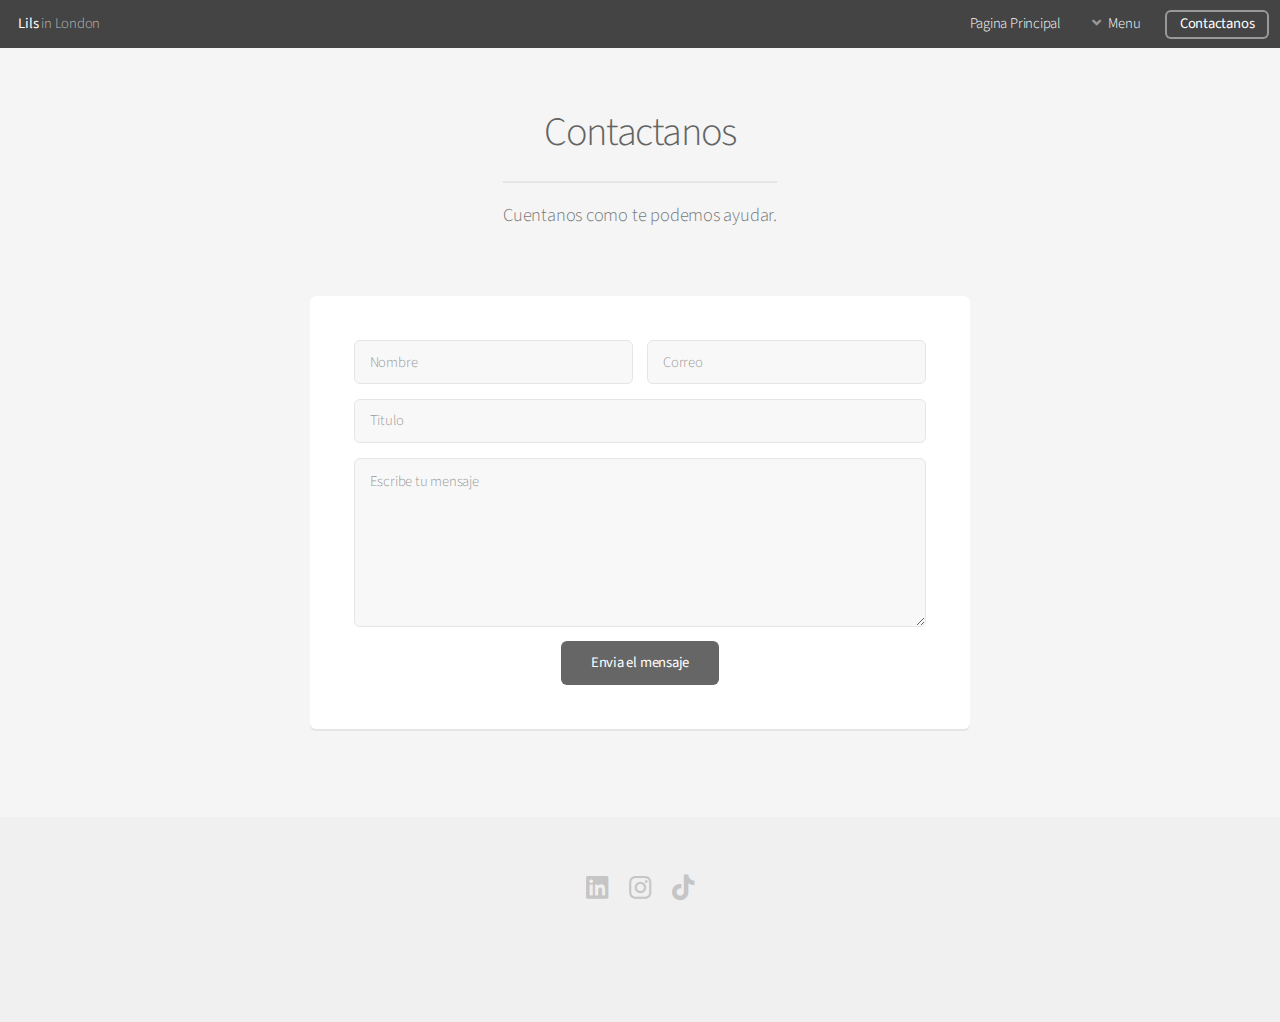
<file: contact.html>
<!DOCTYPE HTML>
<!--
	Tu puerta al extranjero
	html5up.net | @ajlkn
	Free for personal and commercial use under the CCA 3.0 license (html5up.net/license)
-->
<html>
	<head>
		<title>Contact - Tu puerta al extranjero</title>
		<meta charset="utf-8" />
		<meta name="viewport" content="width=device-width, initial-scale=1, user-scalable=no" />
		<link rel="stylesheet" href="assets/css/main.css" />
	</head>
	<body class="is-preload">
		<div id="page-wrapper">

			<!-- Header -->
				<header id="header">
					<h1><a href="index.html">Lils</a> in London</h1>
					<nav id="nav">
						<ul>
							<li><a href="index.html">Pagina Principal</a></li>
							<li>
								<a href="#" class="icon solid fa-angle-down">Menu</a>
								<ul>
											<li><a href="services_scholarships.html">Becas</a></li>
											<li><a href="services_translation.html">Traducciones</a></li>
											<li><a href="services_ielts_toefl.html">TOEFL/IELTS</a></li>
									<li>
<!-- 										<a href="#">Submenu</a>
										<ul>
											<li><a href="#">Asesoria en Becas</a></li>
											<li><a href="#">Traduccion de Documentos</a></li>
											<li><a href="#">Asesoria en TOEFL/IELTS</a></li>
											
										</ul> -->
									</li>
								</ul>
							</li>
							<li><a href="#" class="button">Contactanos</a></li>
						</ul>
					</nav>
				</header>

			<!-- Main -->
				<section id="main" class="container medium">
					<header>
						<h2>Contactanos</h2>
						<p>Cuentanos como te podemos ayudar.</p>
					</header>
					<div class="box">
						<form method="post" action="#">
							<div class="row gtr-50 gtr-uniform">
								<div class="col-6 col-12-mobilep">
									<input type="text" name="name" id="name" value="" placeholder="Nombre" />
								</div>
								<div class="col-6 col-12-mobilep">
									<input type="email" name="email" id="email" value="" placeholder="Correo" />
								</div>
								<div class="col-12">
									<input type="text" name="subject" id="subject" value="" placeholder="Titulo" />
								</div>
								<div class="col-12">
									<textarea name="message" id="message" placeholder="Escribe tu mensaje" rows="6"></textarea>
								</div>
								<div class="col-12">
									<ul class="actions special">
										<li><input type="submit" value="Envia el mensaje" /></li>
									</ul>
								</div>
							</div>
						</form>
					</div>
				</section>

			<!-- Footer -->
				<footer id="footer">
					<ul class="icons">
						<li><a href="https://www.linkedin.com/in/lilianesantosvidal" class="icon brands fa-linkedin"><span class="label">linkedin</span></a></li>
						<li><a href="https://www.instagram.com/lils.29/profilecard" class="icon brands fa-instagram"><span class="label">Instagram</span></a></li>
						<li><a href="https://www.tiktok.com/@lils.299" class="icon brands fa-tiktok"><span class="label">tiktok</span></a></li>
					</ul>
				</footer>

		</div>

		<!-- Scripts -->
			<script src="assets/js/jquery.min.js"></script>
			<script src="assets/js/jquery.dropotron.min.js"></script>
			<script src="assets/js/jquery.scrollex.min.js"></script>
			<script src="assets/js/browser.min.js"></script>
			<script src="assets/js/breakpoints.min.js"></script>
			<script src="assets/js/util.js"></script>
			<script src="assets/js/main.js"></script>

	</body>
</html>
</file>
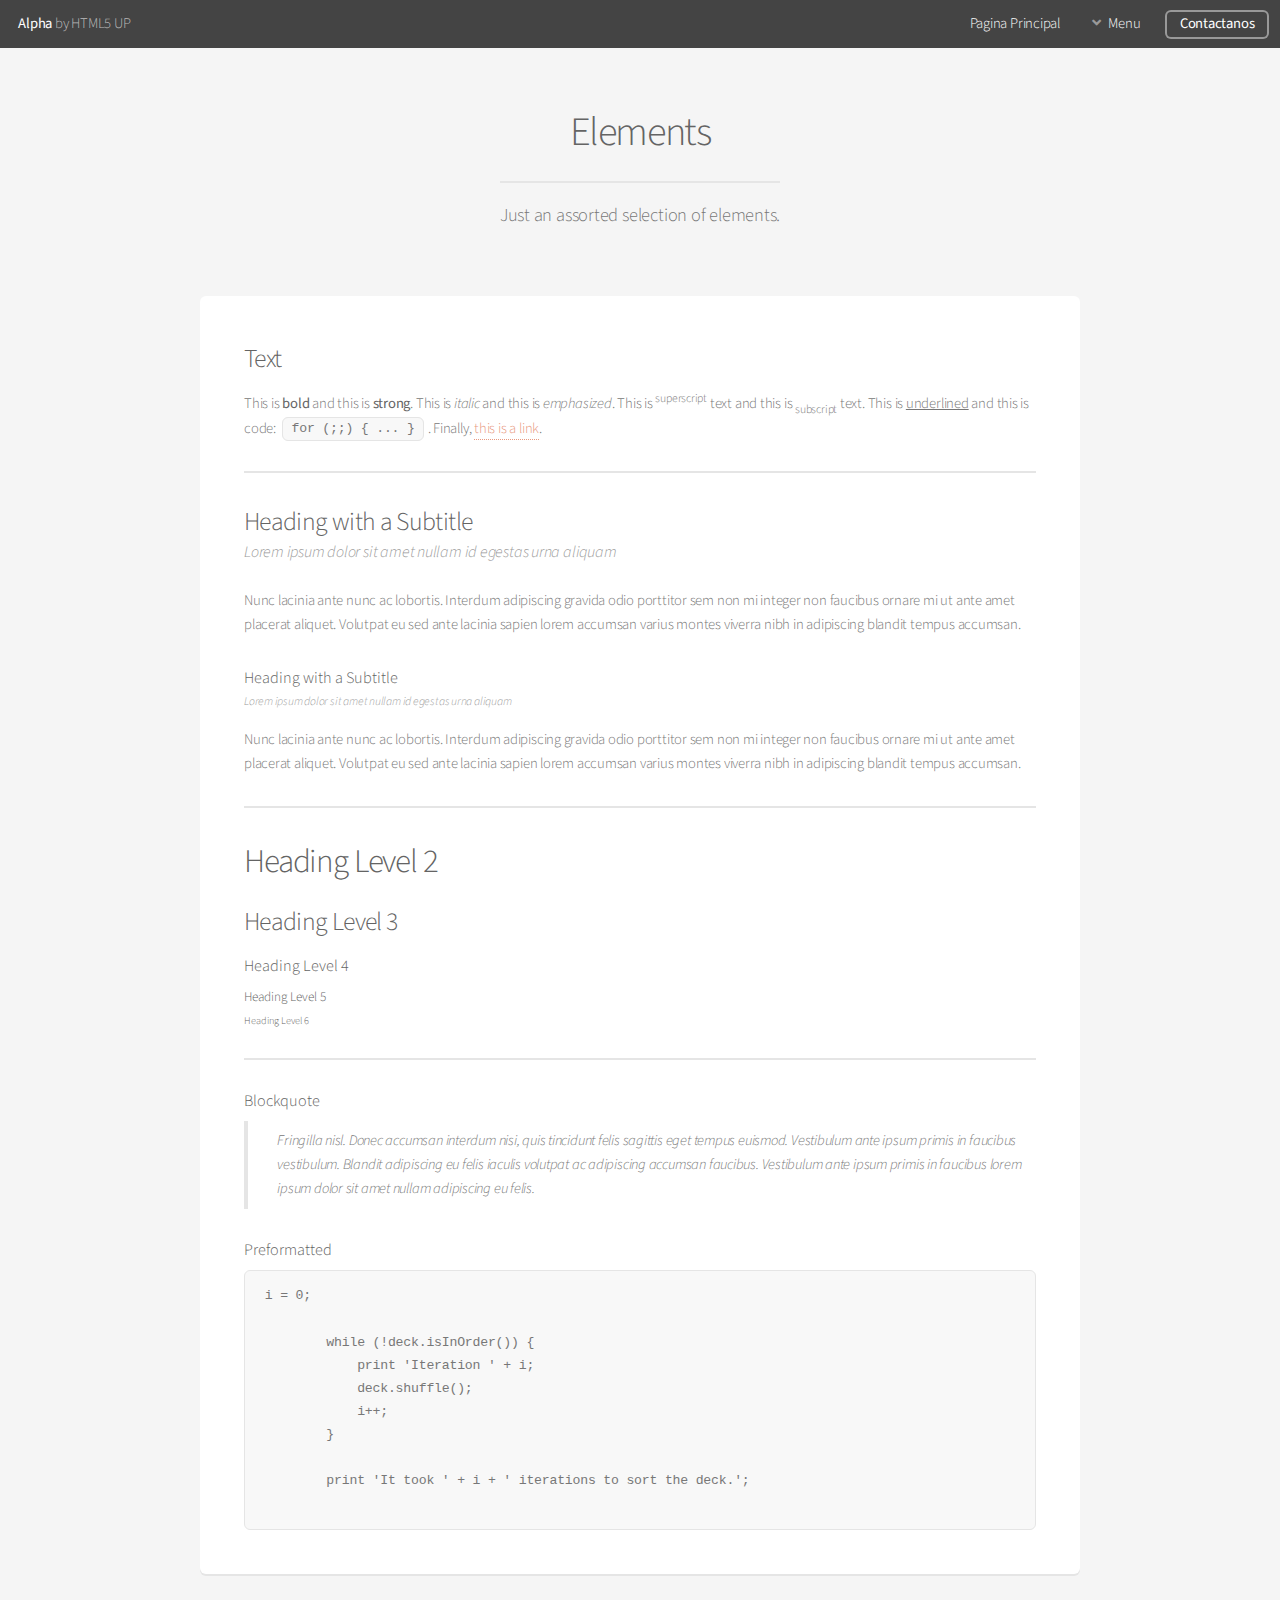
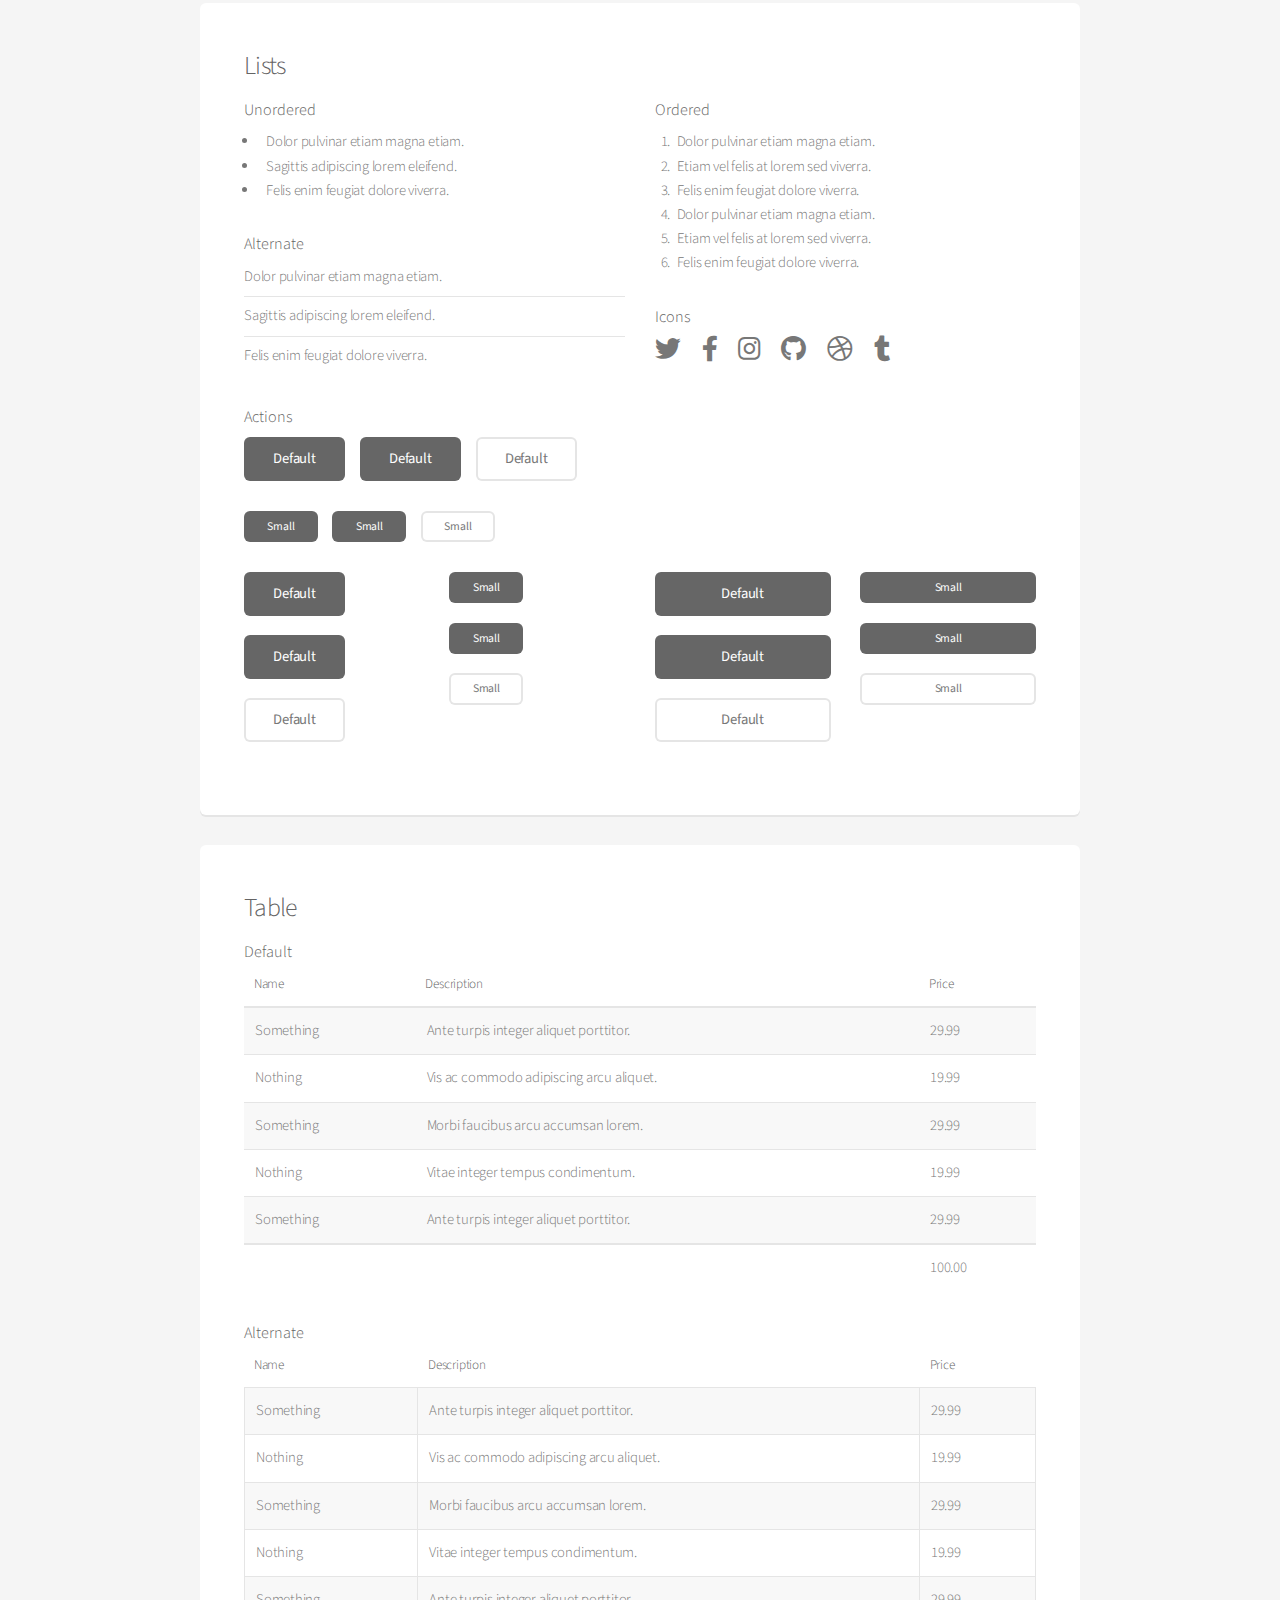
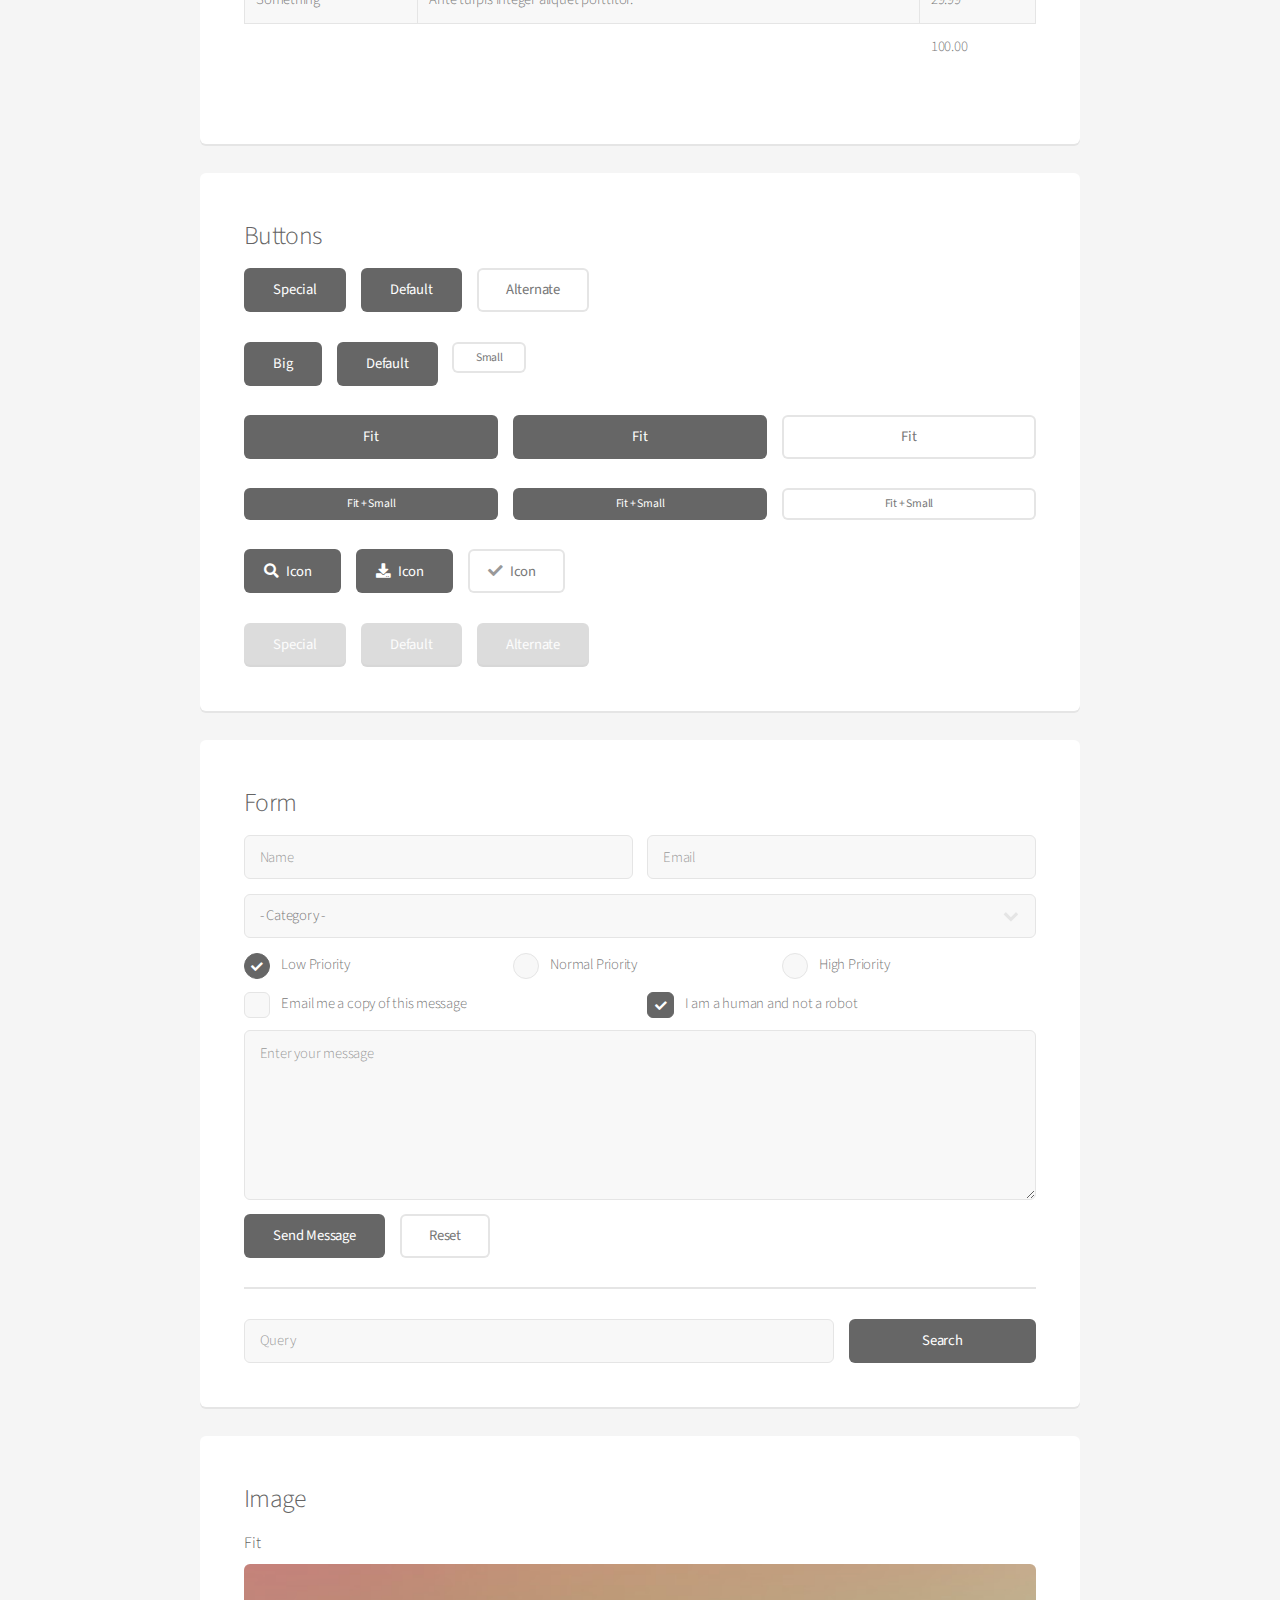
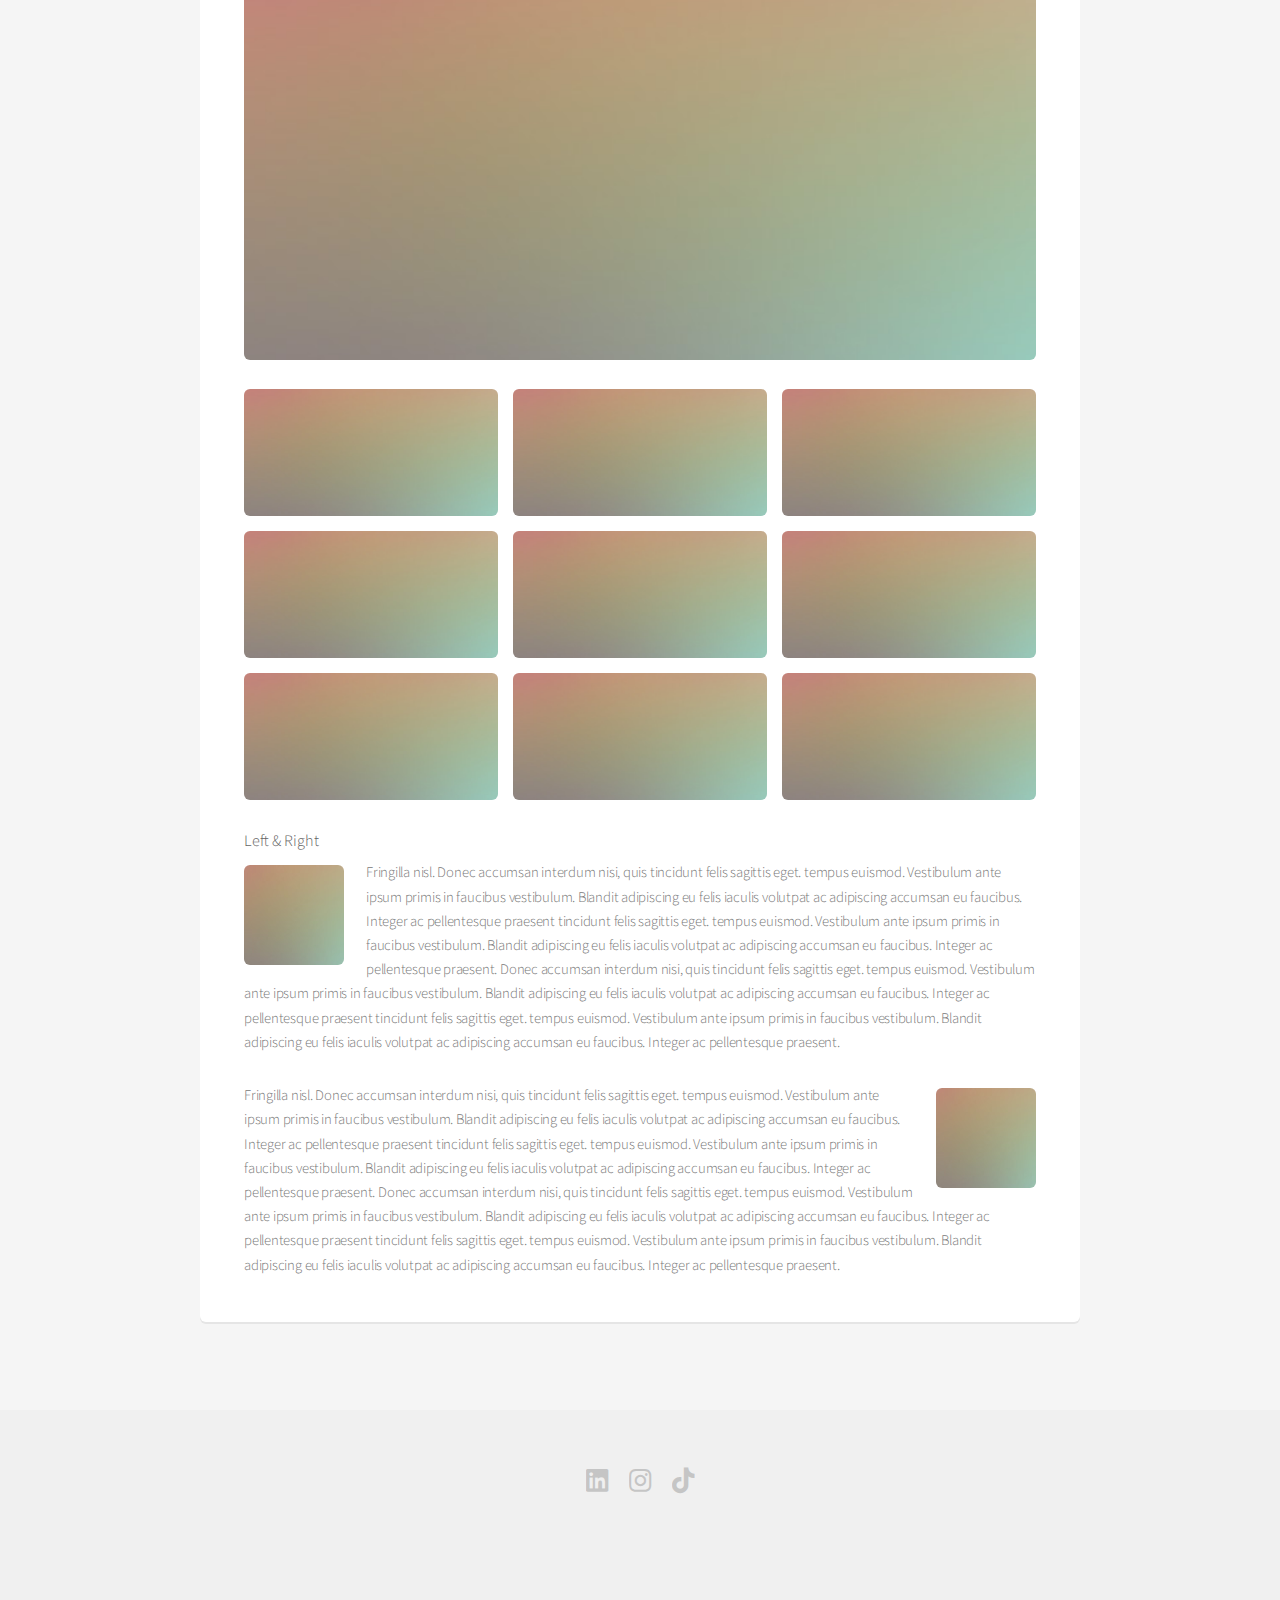
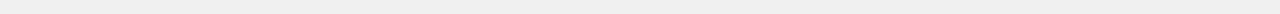
<file: elements.html>
<!DOCTYPE HTML>
<!--
	Tu puerta al extranjero
	html5up.net | @ajlkn
	Free for personal and commercial use under the CCA 3.0 license (html5up.net/license)
-->
<html>
	<head>
		<title>Elements - Tu puerta al extranjero</title>
		<meta charset="utf-8" />
		<meta name="viewport" content="width=device-width, initial-scale=1, user-scalable=no" />
		<link rel="stylesheet" href="assets/css/main.css" />
	</head>
	<body class="is-preload">
		<div id="page-wrapper">

			<!-- Header -->
				<header id="header">
					<h1><a href="index.html">Alpha</a> by HTML5 UP</h1>
					<nav id="nav">
						<ul>
							<li><a href="index.html">Pagina Principal</a></li>
							<li>
								<a href="#" class="icon solid fa-angle-down">Menu</a>
								<ul>
											<li><a href="services_scholarships.html">Becas</a></li>
											<li><a href="services_translation.html">Traducciones</a></li>
											<li><a href="services_ielts_toefl.html">TOEFL/IELTS</a></li>
									<li>
<!-- 										<a href="#">Submenu</a>
										<ul>
											<li><a href="#">Asesoria en Becas</a></li>
											<li><a href="#">Traduccion de Documentos</a></li>
											<li><a href="#">Asesoria en TOEFL/IELTS</a></li>
											
										</ul> -->
									</li>
								</ul>
							</li>
							<li><a href="#" class="button">Contactanos</a></li>
						</ul>
					</nav>
				</header>

			<!-- Main -->
				<section id="main" class="container">
					<header>
						<h2>Elements</h2>
						<p>Just an assorted selection of elements.</p>
					</header>
					<div class="row">
						<div class="col-12">

							<!-- Text -->
								<section class="box">
									<h3>Text</h3>
									<p>This is <b>bold</b> and this is <strong>strong</strong>. This is <i>italic</i> and this is <em>emphasized</em>.
									This is <sup>superscript</sup> text and this is <sub>subscript</sub> text.
									This is <u>underlined</u> and this is code: <code>for (;;) { ... }</code>. Finally, <a href="#">this is a link</a>.</p>

									<hr />

									<header>
										<h3>Heading with a Subtitle</h3>
										<p>Lorem ipsum dolor sit amet nullam id egestas urna aliquam</p>
									</header>
									<p>Nunc lacinia ante nunc ac lobortis. Interdum adipiscing gravida odio porttitor sem non mi integer non faucibus ornare mi ut ante amet placerat aliquet. Volutpat eu sed ante lacinia sapien lorem accumsan varius montes viverra nibh in adipiscing blandit tempus accumsan.</p>
									<header>
										<h4>Heading with a Subtitle</h4>
										<p>Lorem ipsum dolor sit amet nullam id egestas urna aliquam</p>
									</header>
									<p>Nunc lacinia ante nunc ac lobortis. Interdum adipiscing gravida odio porttitor sem non mi integer non faucibus ornare mi ut ante amet placerat aliquet. Volutpat eu sed ante lacinia sapien lorem accumsan varius montes viverra nibh in adipiscing blandit tempus accumsan.</p>

									<hr />

									<h2>Heading Level 2</h2>
									<h3>Heading Level 3</h3>
									<h4>Heading Level 4</h4>
									<h5>Heading Level 5</h5>
									<h6>Heading Level 6</h6>

									<hr />

									<h4>Blockquote</h4>
									<blockquote>Fringilla nisl. Donec accumsan interdum nisi, quis tincidunt felis sagittis eget tempus euismod. Vestibulum ante ipsum primis in faucibus vestibulum. Blandit adipiscing eu felis iaculis volutpat ac adipiscing accumsan faucibus. Vestibulum ante ipsum primis in faucibus lorem ipsum dolor sit amet nullam adipiscing eu felis.</blockquote>

									<h4>Preformatted</h4>
									<pre>i = 0;

	while (!deck.isInOrder()) {
	    print 'Iteration ' + i;
	    deck.shuffle();
	    i++;
	}

	print 'It took ' + i + ' iterations to sort the deck.';
	</pre>
								</section>

						</div>
					</div>
					<div class="row">
						<div class="col-12">

							<!-- Lists -->
								<section class="box">
									<h3>Lists</h3>
									<div class="row">
										<div class="col-6 col-12-mobilep">

											<h4>Unordered</h4>
											<ul>
												<li>Dolor pulvinar etiam magna etiam.</li>
												<li>Sagittis adipiscing lorem eleifend.</li>
												<li>Felis enim feugiat dolore viverra.</li>
											</ul>

											<h4>Alternate</h4>
											<ul class="alt">
												<li>Dolor pulvinar etiam magna etiam.</li>
												<li>Sagittis adipiscing lorem eleifend.</li>
												<li>Felis enim feugiat dolore viverra.</li>
											</ul>

										</div>
										<div class="col-6 col-12-mobilep">

											<h4>Ordered</h4>
											<ol>
												<li>Dolor pulvinar etiam magna etiam.</li>
												<li>Etiam vel felis at lorem sed viverra.</li>
												<li>Felis enim feugiat dolore viverra.</li>
												<li>Dolor pulvinar etiam magna etiam.</li>
												<li>Etiam vel felis at lorem sed viverra.</li>
												<li>Felis enim feugiat dolore viverra.</li>
											</ol>

											<h4>Icons</h4>
											<ul class="icons">
												<li><a href="#" class="icon brands fa-twitter"><span class="label">Twitter</span></a></li>
												<li><a href="#" class="icon brands fa-facebook-f"><span class="label">Facebook</span></a></li>
												<li><a href="#" class="icon brands fa-instagram"><span class="label">Instagram</span></a></li>
												<li><a href="#" class="icon brands fa-github"><span class="label">Github</span></a></li>
												<li><a href="#" class="icon brands fa-dribbble"><span class="label">Dribbble</span></a></li>
												<li><a href="#" class="icon brands fa-tumblr"><span class="label">Tumblr</span></a></li>
											</ul>

										</div>
									</div>

									<h4>Actions</h4>
									<ul class="actions">
										<li><a href="#" class="button special">Default</a></li>
										<li><a href="#" class="button">Default</a></li>
										<li><a href="#" class="button alt">Default</a></li>
									</ul>
									<ul class="actions small">
										<li><a href="#" class="button special small">Small</a></li>
										<li><a href="#" class="button small">Small</a></li>
										<li><a href="#" class="button alt small">Small</a></li>
									</ul>
									<div class="row">
										<div class="col-3 col-6-narrower col-12-mobilep">
											<ul class="actions stacked">
												<li><a href="#" class="button special">Default</a></li>
												<li><a href="#" class="button">Default</a></li>
												<li><a href="#" class="button alt">Default</a></li>
											</ul>
										</div>
										<div class="col-3 col-6-narrower col-12-mobilep">
											<ul class="actions stacked">
												<li><a href="#" class="button special small">Small</a></li>
												<li><a href="#" class="button small">Small</a></li>
												<li><a href="#" class="button alt small">Small</a></li>
											</ul>
										</div>
										<div class="col-3 col-6-narrower col-12-mobilep">
											<ul class="actions stacked">
												<li><a href="#" class="button special fit">Default</a></li>
												<li><a href="#" class="button fit">Default</a></li>
												<li><a href="#" class="button alt fit">Default</a></li>
											</ul>
										</div>
										<div class="col-3 col-6-narrower col-12-mobilep">
											<ul class="actions stacked">
												<li><a href="#" class="button special small fit">Small</a></li>
												<li><a href="#" class="button small fit">Small</a></li>
												<li><a href="#" class="button alt small fit">Small</a></li>
											</ul>
										</div>
									</div>
								</section>

						</div>
					</div>
					<div class="row">
						<div class="col-12">

							<!-- Table -->
								<section class="box">
									<h3>Table</h3>

									<h4>Default</h4>
									<div class="table-wrapper">
										<table>
											<thead>
												<tr>
													<th>Name</th>
													<th>Description</th>
													<th>Price</th>
												</tr>
											</thead>
											<tbody>
												<tr>
													<td>Something</td>
													<td>Ante turpis integer aliquet porttitor.</td>
													<td>29.99</td>
												</tr>
												<tr>
													<td>Nothing</td>
													<td>Vis ac commodo adipiscing arcu aliquet.</td>
													<td>19.99</td>
												</tr>
												<tr>
													<td>Something</td>
													<td> Morbi faucibus arcu accumsan lorem.</td>
													<td>29.99</td>
												</tr>
												<tr>
													<td>Nothing</td>
													<td>Vitae integer tempus condimentum.</td>
													<td>19.99</td>
												</tr>
												<tr>
													<td>Something</td>
													<td>Ante turpis integer aliquet porttitor.</td>
													<td>29.99</td>
												</tr>
											</tbody>
											<tfoot>
												<tr>
													<td colspan="2"></td>
													<td>100.00</td>
												</tr>
											</tfoot>
										</table>
									</div>

									<h4>Alternate</h4>
									<div class="table-wrapper">
										<table class="alt">
											<thead>
												<tr>
													<th>Name</th>
													<th>Description</th>
													<th>Price</th>
												</tr>
											</thead>
											<tbody>
												<tr>
													<td>Something</td>
													<td>Ante turpis integer aliquet porttitor.</td>
													<td>29.99</td>
												</tr>
												<tr>
													<td>Nothing</td>
													<td>Vis ac commodo adipiscing arcu aliquet.</td>
													<td>19.99</td>
												</tr>
												<tr>
													<td>Something</td>
													<td> Morbi faucibus arcu accumsan lorem.</td>
													<td>29.99</td>
												</tr>
												<tr>
													<td>Nothing</td>
													<td>Vitae integer tempus condimentum.</td>
													<td>19.99</td>
												</tr>
												<tr>
													<td>Something</td>
													<td>Ante turpis integer aliquet porttitor.</td>
													<td>29.99</td>
												</tr>
											</tbody>
											<tfoot>
												<tr>
													<td colspan="2"></td>
													<td>100.00</td>
												</tr>
											</tfoot>
										</table>
									</div>
								</section>

						</div>
					</div>
					<div class="row">
						<div class="col-12">

							<!-- Buttons -->
								<section class="box">
									<h3>Buttons</h3>
									<ul class="actions">
										<li><a href="#" class="button special">Special</a></li>
										<li><a href="#" class="button">Default</a></li>
										<li><a href="#" class="button alt">Alternate</a></li>
									</ul>
									<ul class="actions">
										<li><a href="#" class="button special big">Big</a></li>
										<li><a href="#" class="button">Default</a></li>
										<li><a href="#" class="button alt small">Small</a></li>
									</ul>
									<ul class="actions fit">
										<li><a href="#" class="button special fit">Fit</a></li>
										<li><a href="#" class="button fit">Fit</a></li>
										<li><a href="#" class="button alt fit">Fit</a></li>
									</ul>
									<ul class="actions fit small">
										<li><a href="#" class="button special fit small">Fit + Small</a></li>
										<li><a href="#" class="button fit small">Fit + Small</a></li>
										<li><a href="#" class="button alt fit small">Fit + Small</a></li>
									</ul>
									<ul class="actions">
										<li><a href="#" class="button special icon solid fa-search">Icon</a></li>
										<li><a href="#" class="button icon solid fa-download">Icon</a></li>
										<li><a href="#" class="button alt icon solid fa-check">Icon</a></li>
									</ul>
									<ul class="actions">
										<li><span class="button special disabled">Special</span></li>
										<li><span class="button disabled">Default</span></li>
										<li><span class="button alt disabled">Alternate</span></li>
									</ul>
								</section>

						</div>
					</div>
					<div class="row">
						<div class="col-12">

							<!-- Form -->
								<section class="box">
									<h3>Form</h3>
									<form method="post" action="#">
										<div class="row gtr-uniform gtr-50">
											<div class="col-6 col-12-mobilep">
												<input type="text" name="name" id="name" value="" placeholder="Name" />
											</div>
											<div class="col-6 col-12-mobilep">
												<input type="email" name="email" id="email" value="" placeholder="Email" />
											</div>
											<div class="col-12">
												<select name="category" id="category">
													<option value="">- Category -</option>
													<option value="1">Manufacturing</option>
													<option value="1">Shipping</option>
													<option value="1">Administration</option>
													<option value="1">Human Resources</option>
												</select>
											</div>
											<div class="col-4 col-12-narrower">
												<input type="radio" id="priority-low" name="priority" checked>
												<label for="priority-low">Low Priority</label>
											</div>
											<div class="col-4 col-12-narrower">
												<input type="radio" id="priority-normal" name="priority">
												<label for="priority-normal">Normal Priority</label>
											</div>
											<div class="col-4 col-12-narrower">
												<input type="radio" id="priority-high" name="priority">
												<label for="priority-high">High Priority</label>
											</div>
											<div class="col-6 col-12-narrower">
												<input type="checkbox" id="copy" name="copy">
												<label for="copy">Email me a copy of this message</label>
											</div>
											<div class="col-6 col-12-narrower">
												<input type="checkbox" id="human" name="human" checked>
												<label for="human">I am a human and not a robot</label>
											</div>
											<div class="col-12">
												<textarea name="message" id="message" placeholder="Enter your message" rows="6"></textarea>
											</div>
											<div class="col-12">
												<ul class="actions">
													<li><input type="submit" value="Send Message" /></li>
													<li><input type="reset" value="Reset" class="alt" /></li>
												</ul>
											</div>
										</div>
									</form>

									<hr />

									<form method="post" action="#">
										<div class="row gtr-uniform gtr-50">
											<div class="col-9 col-12-mobilep">
												<input type="text" name="query" id="query" value="" placeholder="Query" />
											</div>
											<div class="col-3 col-12-mobilep">
												<input type="submit" value="Search" class="fit" />
											</div>
										</div>
									</form>
								</section>

						</div>
					</div>
					<div class="row">
						<div class="col-12">

							<!-- Image -->
								<section class="box">
									<h3>Image</h3>
									<h4>Fit</h4>
									<span class="image fit"><img src="images/pic04.jpg" alt="" /></span>
									<div class="box alt">
										<div class="row gtr-50 gtr-uniform">
											<div class="col-4"><span class="image fit"><img src="images/pic04.jpg" alt="" /></span></div>
											<div class="col-4"><span class="image fit"><img src="images/pic04.jpg" alt="" /></span></div>
											<div class="col-4"><span class="image fit"><img src="images/pic04.jpg" alt="" /></span></div>
											<div class="col-4"><span class="image fit"><img src="images/pic04.jpg" alt="" /></span></div>
											<div class="col-4"><span class="image fit"><img src="images/pic04.jpg" alt="" /></span></div>
											<div class="col-4"><span class="image fit"><img src="images/pic04.jpg" alt="" /></span></div>
											<div class="col-4"><span class="image fit"><img src="images/pic04.jpg" alt="" /></span></div>
											<div class="col-4"><span class="image fit"><img src="images/pic04.jpg" alt="" /></span></div>
											<div class="col-4"><span class="image fit"><img src="images/pic04.jpg" alt="" /></span></div>
										</div>
									</div>

									<h4>Left &amp; Right</h4>
									<p><span class="image left"><img src="images/pic05.jpg" alt="" /></span>Fringilla nisl. Donec accumsan interdum nisi, quis tincidunt felis sagittis eget. tempus euismod. Vestibulum ante ipsum primis in faucibus vestibulum. Blandit adipiscing eu felis iaculis volutpat ac adipiscing accumsan eu faucibus. Integer ac pellentesque praesent tincidunt felis sagittis eget. tempus euismod. Vestibulum ante ipsum primis in faucibus vestibulum. Blandit adipiscing eu felis iaculis volutpat ac adipiscing accumsan eu faucibus. Integer ac pellentesque praesent. Donec accumsan interdum nisi, quis tincidunt felis sagittis eget. tempus euismod. Vestibulum ante ipsum primis in faucibus vestibulum. Blandit adipiscing eu felis iaculis volutpat ac adipiscing accumsan eu faucibus. Integer ac pellentesque praesent tincidunt felis sagittis eget. tempus euismod. Vestibulum ante ipsum primis in faucibus vestibulum. Blandit adipiscing eu felis iaculis volutpat ac adipiscing accumsan eu faucibus. Integer ac pellentesque praesent.</p>
									<p><span class="image right"><img src="images/pic05.jpg" alt="" /></span>Fringilla nisl. Donec accumsan interdum nisi, quis tincidunt felis sagittis eget. tempus euismod. Vestibulum ante ipsum primis in faucibus vestibulum. Blandit adipiscing eu felis iaculis volutpat ac adipiscing accumsan eu faucibus. Integer ac pellentesque praesent tincidunt felis sagittis eget. tempus euismod. Vestibulum ante ipsum primis in faucibus vestibulum. Blandit adipiscing eu felis iaculis volutpat ac adipiscing accumsan eu faucibus. Integer ac pellentesque praesent. Donec accumsan interdum nisi, quis tincidunt felis sagittis eget. tempus euismod. Vestibulum ante ipsum primis in faucibus vestibulum. Blandit adipiscing eu felis iaculis volutpat ac adipiscing accumsan eu faucibus. Integer ac pellentesque praesent tincidunt felis sagittis eget. tempus euismod. Vestibulum ante ipsum primis in faucibus vestibulum. Blandit adipiscing eu felis iaculis volutpat ac adipiscing accumsan eu faucibus. Integer ac pellentesque praesent.</p>
								</section>

						</div>
					</div>
				</section>

			<!-- Footer -->
				<footer id="footer">
					<ul class="icons">
						<li><a href="https://www.linkedin.com/in/lilianesantosvidal" class="icon brands fa-linkedin"><span class="label">linkedin</span></a></li>
						<li><a href="https://www.instagram.com/lils.29/profilecard" class="icon brands fa-instagram"><span class="label">Instagram</span></a></li>
						<li><a href="https://www.tiktok.com/@lils.299" class="icon brands fa-tiktok"><span class="label">tiktok</span></a></li>
					</ul>
				</footer>

		</div>

		<!-- Scripts -->
			<script src="assets/js/jquery.min.js"></script>
			<script src="assets/js/jquery.dropotron.min.js"></script>
			<script src="assets/js/jquery.scrollex.min.js"></script>
			<script src="assets/js/browser.min.js"></script>
			<script src="assets/js/breakpoints.min.js"></script>
			<script src="assets/js/util.js"></script>
			<script src="assets/js/main.js"></script>

	</body>
</html>
</file>
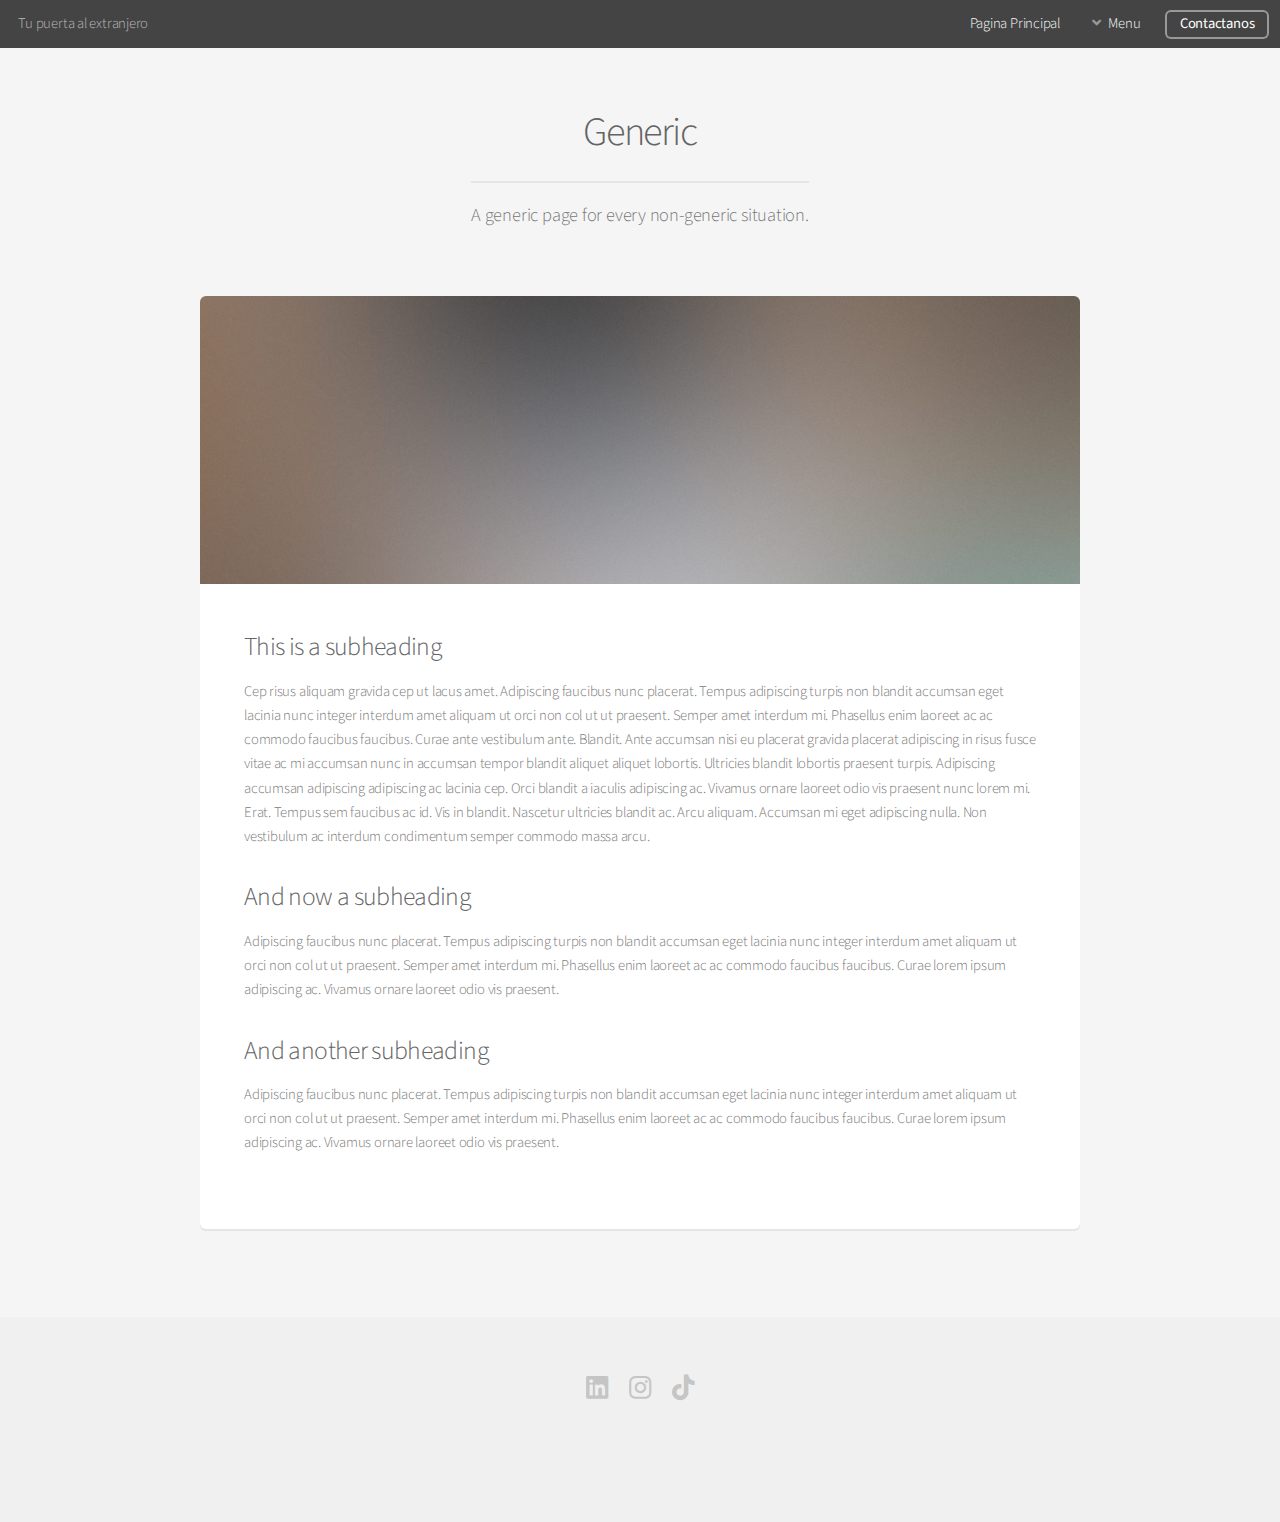
<file: generic.html>
<!DOCTYPE HTML>
<!--
	Tu puerta al extranjero
	html5up.net | @ajlkn
	Free for personal and commercial use under the CCA 3.0 license (html5up.net/license)
-->
<html>
	<head>
		<title>Tu puerta al extranjero</title>
		<meta charset="utf-8" />
		<meta name="viewport" content="width=device-width, initial-scale=1, user-scalable=no" />
		<link rel="stylesheet" href="assets/css/main.css" />
	</head>
	<body class="is-preload">
		<div id="page-wrapper">

			<!-- Header -->
				<header id="header">
					<h1><a href="index.html"></a>Tu puerta al extranjero</h1>
					<nav id="nav">
						<ul>
							<li><a href="index.html">Pagina Principal</a></li>
							<li>
								<a href="#" class="icon solid fa-angle-down">Menu</a>
								<ul>
											<li><a href="services_scholarships.html">Becas</a></li>
											<li><a href="services_translation.html">Traducciones</a></li>
											<li><a href="services_ielts_toefl.html">TOEFL/IELTS</a></li>
									<li>
<!--										<a href="#">Submenu</a>
										<ul>
											<li><a href="#">Asesoria en Becas</a></li>
											<li><a href="#">Traduccion de Documentos</a></li>
											<li><a href="#">Asesoria en TOEFL/IELTS</a></li>
											
										</ul> --> 
									</li>
								</ul>
							</li>
							<li><a href="#" class="button">Contactanos</a></li>
						</ul>
					</nav>
				</header>

			<!-- Main -->
				<section id="main" class="container">
					<header>
						<h2>Generic</h2>
						<p>A generic page for every non-generic situation.</p>
					</header>
					<div class="box">
						<span class="image featured"><img src="images/pic01.jpg" alt="" /></span>
						<h3>This is a subheading</h3>
						<p>Cep risus aliquam gravida cep ut lacus amet. Adipiscing faucibus nunc placerat. Tempus adipiscing turpis non blandit accumsan eget lacinia nunc integer interdum amet aliquam ut orci non col ut ut praesent. Semper amet interdum mi. Phasellus enim laoreet ac ac commodo faucibus faucibus. Curae ante vestibulum ante. Blandit. Ante accumsan nisi eu placerat gravida placerat adipiscing in risus fusce vitae ac mi accumsan nunc in accumsan tempor blandit aliquet aliquet lobortis. Ultricies blandit lobortis praesent turpis. Adipiscing accumsan adipiscing adipiscing ac lacinia cep. Orci blandit a iaculis adipiscing ac. Vivamus ornare laoreet odio vis praesent nunc lorem mi. Erat. Tempus sem faucibus ac id. Vis in blandit. Nascetur ultricies blandit ac. Arcu aliquam. Accumsan mi eget adipiscing nulla. Non vestibulum ac interdum condimentum semper commodo massa arcu.</p>
						<div class="row">
							<div class="row-6 row-12-mobilep">
								<h3>And now a subheading</h3>
								<p>Adipiscing faucibus nunc placerat. Tempus adipiscing turpis non blandit accumsan eget lacinia nunc integer interdum amet aliquam ut orci non col ut ut praesent. Semper amet interdum mi. Phasellus enim laoreet ac ac commodo faucibus faucibus. Curae lorem ipsum adipiscing ac. Vivamus ornare laoreet odio vis praesent.</p>
							</div>
							<div class="row-6 row-12-mobilep">
								<h3>And another subheading</h3>
								<p>Adipiscing faucibus nunc placerat. Tempus adipiscing turpis non blandit accumsan eget lacinia nunc integer interdum amet aliquam ut orci non col ut ut praesent. Semper amet interdum mi. Phasellus enim laoreet ac ac commodo faucibus faucibus. Curae lorem ipsum adipiscing ac. Vivamus ornare laoreet odio vis praesent.</p>
							</div>
						</div>
					</div>
				</section>

			<!-- Footer -->
				<footer id="footer">
					<ul class="icons">
						<li><a href="https://www.linkedin.com/in/lilianesantosvidal" class="icon brands fa-linkedin"><span class="label">linkedin</span></a></li>
						<li><a href="https://www.instagram.com/lils.29/profilecard" class="icon brands fa-instagram"><span class="label">Instagram</span></a></li>
						<li><a href="https://www.tiktok.com/@lils.299" class="icon brands fa-tiktok"><span class="label">tiktok</span></a></li>
					</ul>
				</footer>

		</div>

		<!-- Scripts -->
			<script src="assets/js/jquery.min.js"></script>
			<script src="assets/js/jquery.dropotron.min.js"></script>
			<script src="assets/js/jquery.scrollex.min.js"></script>
			<script src="assets/js/browser.min.js"></script>
			<script src="assets/js/breakpoints.min.js"></script>
			<script src="assets/js/util.js"></script>
			<script src="assets/js/main.js"></script>

	</body>
</html>
</file>
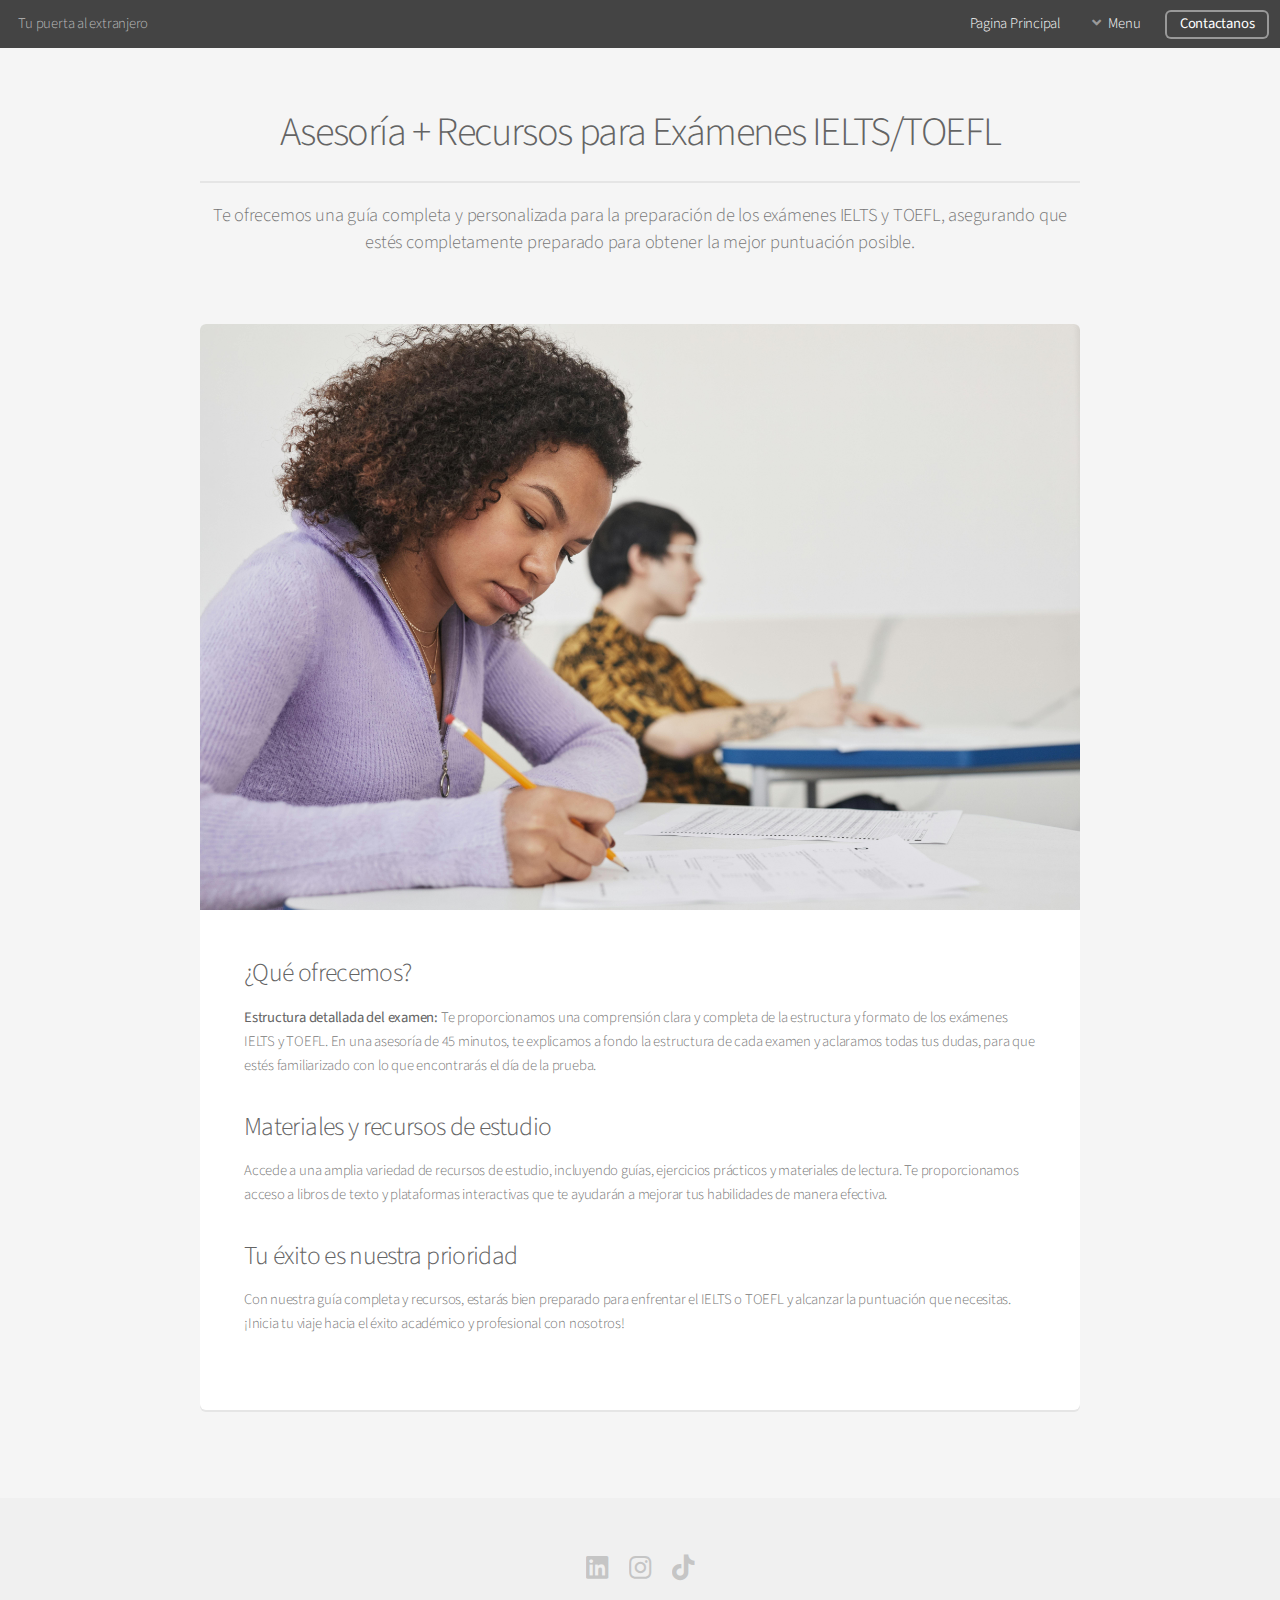
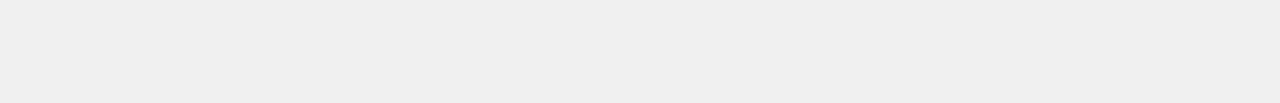
<file: services_ielts_toefl.html>
<!DOCTYPE HTML>
<!--
	Tu puerta al extranjero
	html5up.net | @ajlkn
	Free for personal and commercial use under the CCA 3.0 license (html5up.net/license)
-->
<html>
	<head>
		<title>Tu puerta al extranjero</title>
		<meta charset="utf-8" />
		<meta name="viewport" content="width=device-width, initial-scale=1, user-scalable=no" />
		<link rel="stylesheet" href="assets/css/main.css" />
	</head>
	<body class="is-preload">
		<div id="page-wrapper">

			<!-- Header -->
				<header id="header">
					<h1><a href="index.html"></a>Tu puerta al extranjero</h1>
					<nav id="nav">
						<ul>
							<li><a href="index.html">Pagina Principal</a></li>
							<li>
								<a href="#" class="icon solid fa-angle-down">Menu</a>
								<ul>
											<li><a href="services_scholarships.html">Becas</a></li>
											<li><a href="services_translation.html">Traducciones</a></li>
											<li><a href="services_ielts_toefl.html">TOEFL/IELTS</a></li>
									<li>
										<a href="#">Submenu</a>
										<ul>
											<li><a href="services\scholarships.html">Becas</a></li>
											<li><a href="services\translation.html">Traducciones</a></li>
											<li><a href="services\ielts_toefl.html">TOEFL/IELTS</a></li>
											
										</ul>
									</li>
								</ul>
							</li>
							<li><a href="#" class="button">Contactanos</a></li>
						</ul>
					</nav>
				</header>

			<!-- Main -->
			<section id="main" class="container">
				<header>
					<h2>Asesoría + Recursos para Exámenes IELTS/TOEFL</h2>
					<p>Te ofrecemos una guía completa y personalizada para la preparación de los exámenes IELTS y TOEFL, asegurando que estés completamente preparado para obtener la mejor puntuación posible.</p>
				</header>
				<div class="box">
					<span class="image featured"><img src="images\index_servicio_ielts.jpg" alt="" /></span>
					<h3>¿Qué ofrecemos?</h3>
					<p><strong>Estructura detallada del examen:</strong> Te proporcionamos una comprensión clara y completa de la estructura y formato de los exámenes IELTS y TOEFL. En una asesoría de 45 minutos, te explicamos a fondo la estructura de cada examen y aclaramos todas tus dudas, para que estés familiarizado con lo que encontrarás el día de la prueba.</p>
					<div class="row">
						<div class="row-6 row-12-mobilep">
							<h3>Materiales y recursos de estudio</h3>
							<p>Accede a una amplia variedad de recursos de estudio, incluyendo guías, ejercicios prácticos y materiales de lectura. Te proporcionamos acceso a libros de texto y plataformas interactivas que te ayudarán a mejorar tus habilidades de manera efectiva.</p>
						</div>
						<div class="row-6 row-12-mobilep">
							<h3>Tu éxito es nuestra prioridad</h3>
							<p>Con nuestra guía completa y recursos, estarás bien preparado para enfrentar el IELTS o TOEFL y alcanzar la puntuación que necesitas. ¡Inicia tu viaje hacia el éxito académico y profesional con nosotros!</p>
						</div>
					</div>
				</div>
			</section>
			

			<!-- Footer -->
				<footer id="footer">
					<ul class="icons">
						<li><a href="https://www.linkedin.com/in/lilianesantosvidal" class="icon brands fa-linkedin"><span class="label">linkedin</span></a></li>
						<li><a href="https://www.instagram.com/lils.29/profilecard" class="icon brands fa-instagram"><span class="label">Instagram</span></a></li>
						<li><a href="https://www.tiktok.com/@lils.299" class="icon brands fa-tiktok"><span class="label">tiktok</span></a></li>
					</ul>
				</footer>

		</div>

		<!-- Scripts -->
			<script src="assets/js/jquery.min.js"></script>
			<script src="assets/js/jquery.dropotron.min.js"></script>
			<script src="assets/js/jquery.scrollex.min.js"></script>
			<script src="assets/js/browser.min.js"></script>
			<script src="assets/js/breakpoints.min.js"></script>
			<script src="assets/js/util.js"></script>
			<script src="assets/js/main.js"></script>

	</body>
</html>
</file>
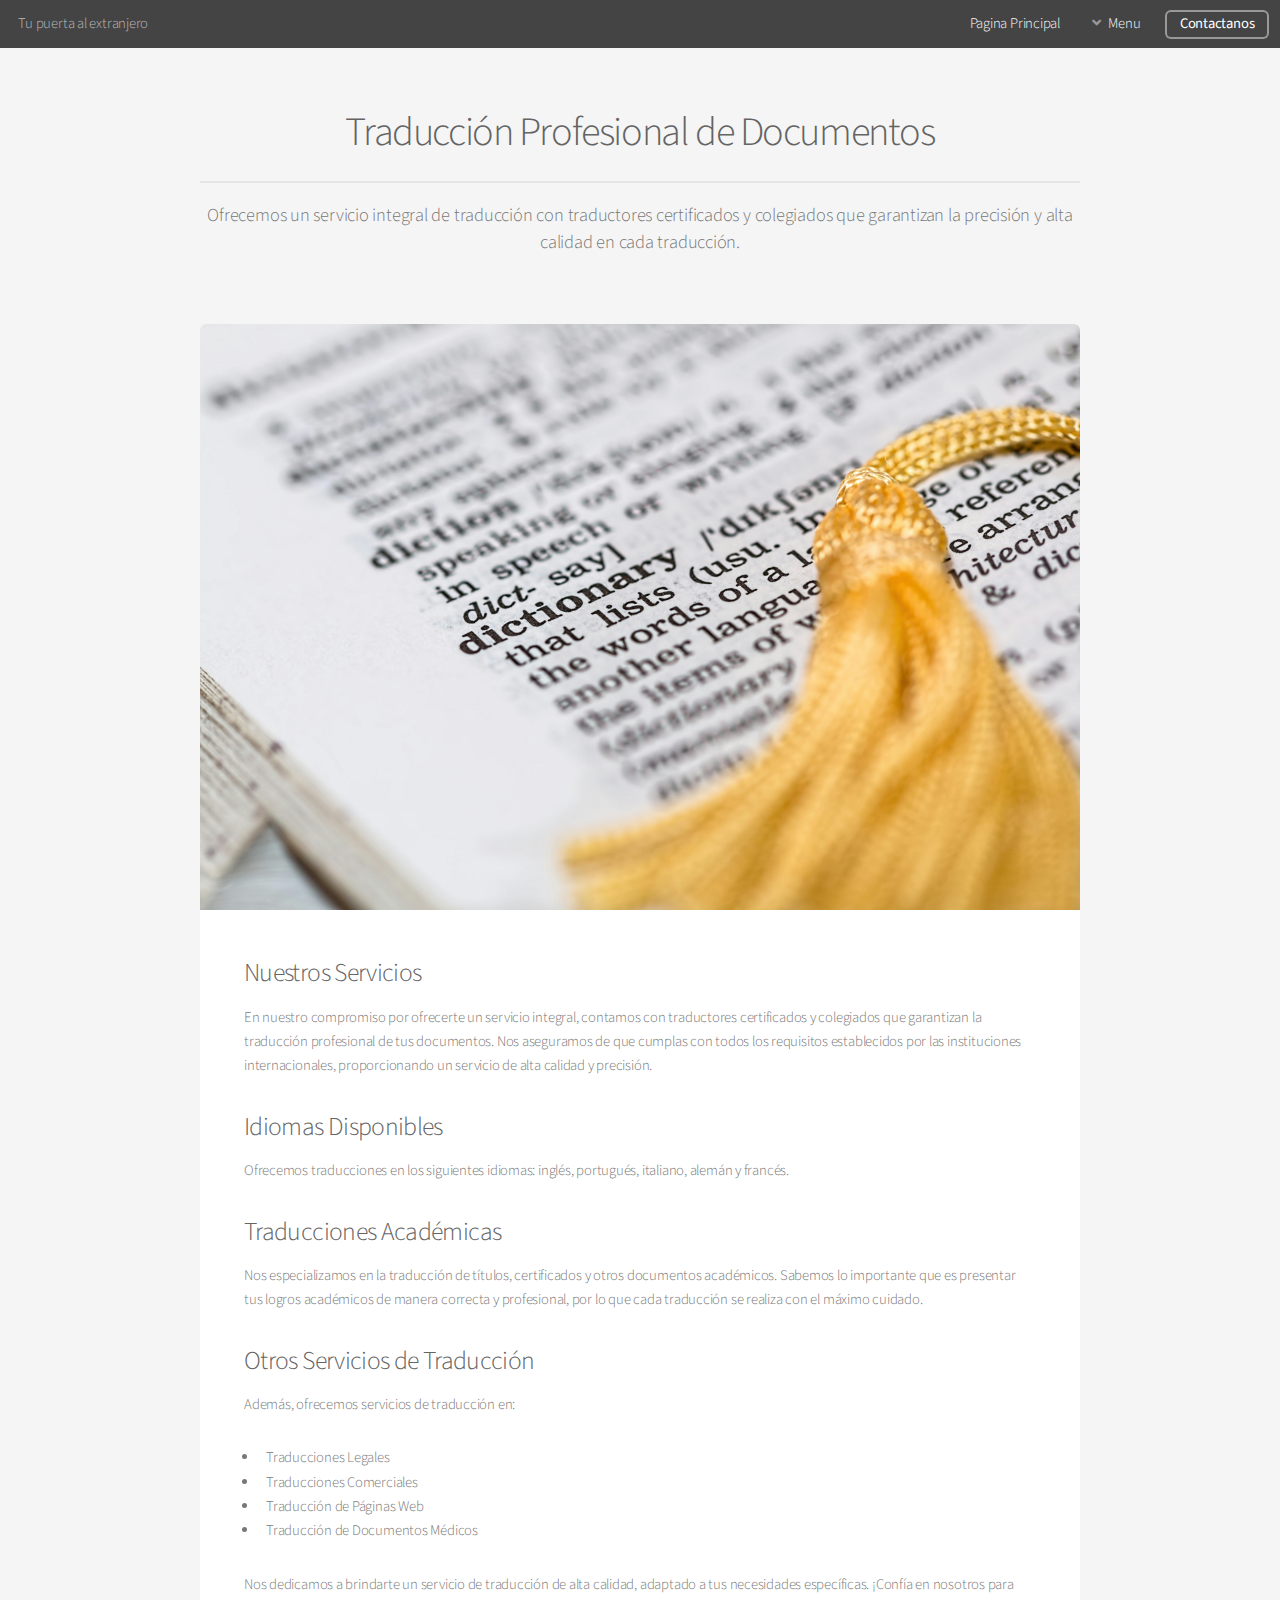
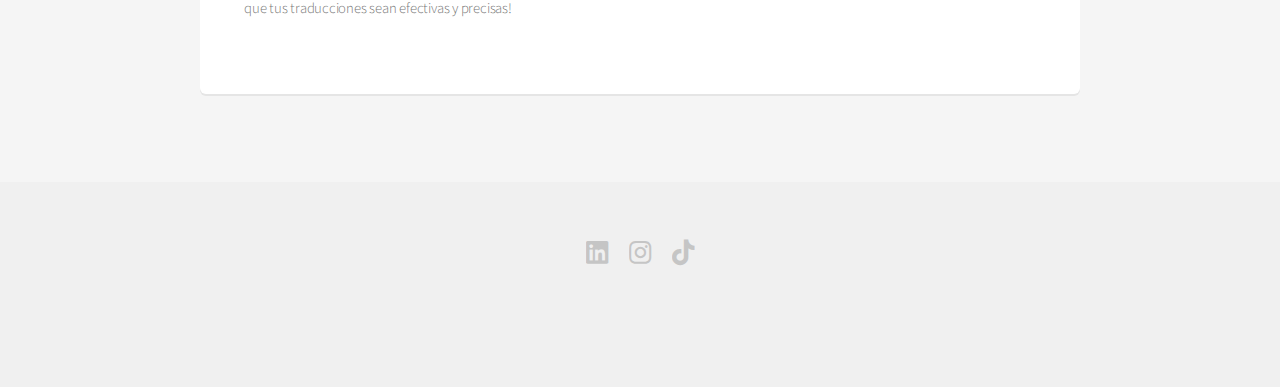
<file: services_translation.html>
<!DOCTYPE HTML>
<!--
	Tu puerta al extranjero
	html5up.net | @ajlkn
	Free for personal and commercial use under the CCA 3.0 license (html5up.net/license)
-->
<html>
	<head>
		<title>Tu puerta al extranjero</title>
		<meta charset="utf-8" />
		<meta name="viewport" content="width=device-width, initial-scale=1, user-scalable=no" />
		<link rel="stylesheet" href="assets/css/main.css" />
	</head>
	<body class="is-preload">
		<div id="page-wrapper">

			<!-- Header -->
				<header id="header">
					<h1><a href="index.html"></a>Tu puerta al extranjero</h1>
					<nav id="nav">
						<ul>
							<li><a href="index.html">Pagina Principal</a></li>
							<li>
								<a href="#" class="icon solid fa-angle-down">Menu</a>
								<ul>
											<li><a href="services_scholarships.html">Becas</a></li>
											<li><a href="services_translation.html">Traducciones</a></li>
											<li><a href="services_ielts_toefl.html">TOEFL/IELTS</a></li>
									<li>
<!-- 										<a href="#">Submenu</a>
										<ul>
											<li><a href="#">Asesoria en Becas</a></li>
											<li><a href="#">Traduccion de Documentos</a></li>
											<li><a href="#">Asesoria en TOEFL/IELTS</a></li>
											
										</ul> -->
									</li>
								</ul>
							</li>
							<li><a href="#" class="button">Contactanos</a></li>
						</ul>
					</nav>
				</header>

			<!-- Main -->
			<section id="main" class="container">
				<header>
					<h2>Traducción Profesional de Documentos</h2>
					<p>Ofrecemos un servicio integral de traducción con traductores certificados y colegiados que garantizan la precisión y alta calidad en cada traducción.</p>
				</header>
				<div class="box">
					<span class="image featured"><img src="images\index_servicio_traducciones.jpg" alt="" /></span>
					<h3>Nuestros Servicios</h3>
					<p>En nuestro compromiso por ofrecerte un servicio integral, contamos con traductores certificados y colegiados que garantizan la traducción profesional de tus documentos. Nos aseguramos de que cumplas con todos los requisitos establecidos por las instituciones internacionales, proporcionando un servicio de alta calidad y precisión.</p>
					<div class="row">
						<div class="row-6 row-12-mobilep">
							<h3>Idiomas Disponibles</h3>
							<p>Ofrecemos traducciones en los siguientes idiomas: inglés, portugués, italiano, alemán y francés.</p>
							<h3>Traducciones Académicas</h3>
							<p>Nos especializamos en la traducción de títulos, certificados y otros documentos académicos. Sabemos lo importante que es presentar tus logros académicos de manera correcta y profesional, por lo que cada traducción se realiza con el máximo cuidado.</p>
						</div>
						<div class="row-6 row-12-mobilep">
							<h3>Otros Servicios de Traducción</h3>
							<p>Además, ofrecemos servicios de traducción en:</p>
							<ul>
								<li>Traducciones Legales</li>
								<li>Traducciones Comerciales</li>
								<li>Traducción de Páginas Web</li>
								<li>Traducción de Documentos Médicos</li>
							</ul>
							<p>Nos dedicamos a brindarte un servicio de traducción de alta calidad, adaptado a tus necesidades específicas. ¡Confía en nosotros para que tus traducciones sean efectivas y precisas!</p>
						</div>
					</div>
				</div>
			</section>
			

			<!-- Footer -->
				<footer id="footer">
					<ul class="icons">
						<li><a href="https://www.linkedin.com/in/lilianesantosvidal" class="icon brands fa-linkedin"><span class="label">linkedin</span></a></li>
						<li><a href="https://www.instagram.com/lils.29/profilecard" class="icon brands fa-instagram"><span class="label">Instagram</span></a></li>
						<li><a href="https://www.tiktok.com/@lils.299" class="icon brands fa-tiktok"><span class="label">tiktok</span></a></li>
					</ul>
				</footer>

		</div>

		<!-- Scripts -->
			<script src="assets/js/jquery.min.js"></script>
			<script src="assets/js/jquery.dropotron.min.js"></script>
			<script src="assets/js/jquery.scrollex.min.js"></script>
			<script src="assets/js/browser.min.js"></script>
			<script src="assets/js/breakpoints.min.js"></script>
			<script src="assets/js/util.js"></script>
			<script src="assets/js/main.js"></script>

	</body>
</html>
</file>
<file: assets/css/main.css>
@import url("fontawesome-all.min.css");
@import url("https://fonts.googleapis.com/css?family=Source+Sans+Pro:300,400,300italic,400italic");

/*
	Alpha by HTML5 UP
	html5up.net | @ajlkn
	Free for personal and commercial use under the CCA 3.0 license (html5up.net/license)
*/

/* Reset */

/* Based on meyerweb.com/eric/tools/css/reset (v2.0 | 20110126 | License: public domain) */

	html, body, div, span, applet, object,
	iframe, h1, h2, h3, h4, h5, h6, p, blockquote,
	pre, a, abbr, acronym, address, big, cite,
	code, del, dfn, em, img, ins, kbd, q, s, samp,
	small, strike, strong, sub, sup, tt, var, b,
	u, i, center, dl, dt, dd, ol, ul, li, fieldset,
	form, label, legend, table, caption, tbody,
	tfoot, thead, tr, th, td, article, aside,
	canvas, details, embed, figure, figcaption,
	footer, header, hgroup, menu, nav, output, ruby,
	section, summary, time, mark, audio, video {
		margin: 0;
		padding: 0;
		border: 0;
		font-size: 100%;
		font: inherit;
		vertical-align: baseline;
	}

	article, aside, details, figcaption, figure,
	footer, header, hgroup, menu, nav, section {
		display: block;
	}

	body {
		line-height: 1;
	}

	ol, ul {
		list-style: none;
	}

	blockquote, q {
		quotes: none;
	}

		blockquote:before, blockquote:after, q:before, q:after {
			content: '';
			content: none;
		}

	table {
		border-collapse: collapse;
		border-spacing: 0;
	}

	body {
		-webkit-text-size-adjust: none;
	}

	mark {
		background-color: transparent;
		color: inherit;
	}

	input::-moz-focus-inner {
		border: 0;
		padding: 0;
	}

	input, select, textarea {
		-moz-appearance: none;
		-webkit-appearance: none;
		-ms-appearance: none;
		appearance: none;
	}

/* Basic */

	@-ms-viewport {
		width: device-width;
	}

	body {
		-ms-overflow-style: scrollbar;
	}

	@media screen and (max-width: 480px) {

		html, body {
			min-width: 320px;
		}

	}

	html {
		box-sizing: border-box;
	}

	*, *:before, *:after {
		box-sizing: inherit;
	}

	body {
		background: #f5f5f5;
	}

	body, input, select, textarea {
		color: #777;
		font-family: "Source Sans Pro", sans-serif;
		font-size: 16pt;
		font-weight: 300;
		line-height: 1.65em;
		letter-spacing: -0.015em;
	}

	a {
		-moz-transition: color 0.2s ease-in-out, border-bottom-color 0.2s ease-in-out;
		-webkit-transition: color 0.2s ease-in-out, border-bottom-color 0.2s ease-in-out;
		-ms-transition: color 0.2s ease-in-out, border-bottom-color 0.2s ease-in-out;
		transition: color 0.2s ease-in-out, border-bottom-color 0.2s ease-in-out;
		border-bottom: dotted 1px;
		color: #e89980;
		text-decoration: none;
	}

		a:hover {
			border-bottom-color: transparent;
		}

	strong, b {
		color: #646464;
		font-weight: 400;
	}

	em, i {
		font-style: italic;
	}

	p {
		margin: 0 0 2em 0;
	}

	h1, h2, h3, h4, h5, h6 {
		color: #646464;
		font-weight: 300;
		line-height: 1em;
		margin: 0 0 0.5em 0;
	}

		h1 a, h2 a, h3 a, h4 a, h5 a, h6 a {
			color: inherit;
			text-decoration: none;
		}

	h2 {
		font-size: 2.25em;
		line-height: 1.5em;
		letter-spacing: -0.035em;
	}

	h3 {
		font-size: 1.75em;
		line-height: 1.5em;
		letter-spacing: -0.025em;
	}

	h4 {
		font-size: 1.1em;
		line-height: 1.5em;
		letter-spacing: 0;
	}

	h5 {
		font-size: 0.9em;
		line-height: 1.5em;
		letter-spacing: 0;
	}

	h6 {
		font-size: 0.7em;
		line-height: 1.5em;
		letter-spacing: 0;
	}

	sub {
		font-size: 0.8em;
		position: relative;
		top: 0.5em;
	}

	sup {
		font-size: 0.8em;
		position: relative;
		top: -0.5em;
	}

	hr {
		border: 0;
		border-bottom: solid 2px #e5e5e5;
		margin: 2em 0;
	}

		hr.major {
			margin: 3em 0;
		}

	blockquote {
		border-left: solid 4px #e5e5e5;
		font-style: italic;
		margin: 0 0 2em 0;
		padding: 0.5em 0 0.5em 2em;
	}

	pre {
		-webkit-overflow-scrolling: touch;
		background: #f8f8f8;
		border-radius: 6px;
		border: solid 1px #e5e5e5;
		font-family: monospace;
		font-size: 0.9em;
		line-height: 1.75em;
		margin: 0 0 2em 0;
		overflow-x: auto;
		padding: 1em 1.5em;
	}

	code {
		background: #f8f8f8;
		border-radius: 6px;
		border: solid 1px #e5e5e5;
		font-family: monospace;
		font-size: 0.9em;
		margin: 0 0.25em;
		padding: 0.25em 0.65em;
	}

	.align-left {
		text-align: left;
	}

	.align-center {
		text-align: center;
	}

	.align-right {
		text-align: right;
	}

/* Row */

	.row {
		display: flex;
		flex-wrap: wrap;
		box-sizing: border-box;
		align-items: stretch;
	}

		.row > * {
			box-sizing: border-box;
		}

		.row.gtr-uniform > * > :last-child {
			margin-bottom: 0;
		}

		.row.aln-left {
			justify-content: flex-start;
		}

		.row.aln-center {
			justify-content: center;
		}

		.row.aln-right {
			justify-content: flex-end;
		}

		.row.aln-top {
			align-items: flex-start;
		}

		.row.aln-middle {
			align-items: center;
		}

		.row.aln-bottom {
			align-items: flex-end;
		}

		.row > .imp {
			order: -1;
		}

		.row > .col-1 {
			width: 8.33333%;
		}

		.row > .off-1 {
			margin-left: 8.33333%;
		}

		.row > .col-2 {
			width: 16.66667%;
		}

		.row > .off-2 {
			margin-left: 16.66667%;
		}

		.row > .col-3 {
			width: 25%;
		}

		.row > .off-3 {
			margin-left: 25%;
		}

		.row > .col-4 {
			width: 33.33333%;
		}

		.row > .off-4 {
			margin-left: 33.33333%;
		}

		.row > .col-5 {
			width: 41.66667%;
		}

		.row > .off-5 {
			margin-left: 41.66667%;
		}

		.row > .col-6 {
			width: 50%;
		}

		.row > .off-6 {
			margin-left: 50%;
		}

		.row > .col-7 {
			width: 58.33333%;
		}

		.row > .off-7 {
			margin-left: 58.33333%;
		}

		.row > .col-8 {
			width: 66.66667%;
		}

		.row > .off-8 {
			margin-left: 66.66667%;
		}

		.row > .col-9 {
			width: 75%;
		}

		.row > .off-9 {
			margin-left: 75%;
		}

		.row > .col-10 {
			width: 83.33333%;
		}

		.row > .off-10 {
			margin-left: 83.33333%;
		}

		.row > .col-11 {
			width: 91.66667%;
		}

		.row > .off-11 {
			margin-left: 91.66667%;
		}

		.row > .col-12 {
			width: 100%;
		}

		.row > .off-12 {
			margin-left: 100%;
		}

		.row.gtr-0 {
			margin-top: 0;
			margin-left: 0em;
		}

			.row.gtr-0 > * {
				padding: 0 0 0 0em;
			}

			.row.gtr-0.gtr-uniform {
				margin-top: 0em;
			}

				.row.gtr-0.gtr-uniform > * {
					padding-top: 0em;
				}

		.row.gtr-25 {
			margin-top: 0;
			margin-left: -0.5em;
		}

			.row.gtr-25 > * {
				padding: 0 0 0 0.5em;
			}

			.row.gtr-25.gtr-uniform {
				margin-top: -0.5em;
			}

				.row.gtr-25.gtr-uniform > * {
					padding-top: 0.5em;
				}

		.row.gtr-50 {
			margin-top: 0;
			margin-left: -1em;
		}

			.row.gtr-50 > * {
				padding: 0 0 0 1em;
			}

			.row.gtr-50.gtr-uniform {
				margin-top: -1em;
			}

				.row.gtr-50.gtr-uniform > * {
					padding-top: 1em;
				}

		.row {
			margin-top: 0;
			margin-left: -2em;
		}

			.row > * {
				padding: 0 0 0 2em;
			}

			.row.gtr-uniform {
				margin-top: -2em;
			}

				.row.gtr-uniform > * {
					padding-top: 2em;
				}

		.row.gtr-150 {
			margin-top: 0;
			margin-left: -3em;
		}

			.row.gtr-150 > * {
				padding: 0 0 0 3em;
			}

			.row.gtr-150.gtr-uniform {
				margin-top: -3em;
			}

				.row.gtr-150.gtr-uniform > * {
					padding-top: 3em;
				}

		.row.gtr-200 {
			margin-top: 0;
			margin-left: -4em;
		}

			.row.gtr-200 > * {
				padding: 0 0 0 4em;
			}

			.row.gtr-200.gtr-uniform {
				margin-top: -4em;
			}

				.row.gtr-200.gtr-uniform > * {
					padding-top: 4em;
				}

		@media screen and (max-width: 1680px) {

			.row {
				display: flex;
				flex-wrap: wrap;
				box-sizing: border-box;
				align-items: stretch;
			}

				.row > * {
					box-sizing: border-box;
				}

				.row.gtr-uniform > * > :last-child {
					margin-bottom: 0;
				}

				.row.aln-left {
					justify-content: flex-start;
				}

				.row.aln-center {
					justify-content: center;
				}

				.row.aln-right {
					justify-content: flex-end;
				}

				.row.aln-top {
					align-items: flex-start;
				}

				.row.aln-middle {
					align-items: center;
				}

				.row.aln-bottom {
					align-items: flex-end;
				}

				.row > .imp-wide {
					order: -1;
				}

				.row > .col-1-wide {
					width: 8.33333%;
				}

				.row > .off-1-wide {
					margin-left: 8.33333%;
				}

				.row > .col-2-wide {
					width: 16.66667%;
				}

				.row > .off-2-wide {
					margin-left: 16.66667%;
				}

				.row > .col-3-wide {
					width: 25%;
				}

				.row > .off-3-wide {
					margin-left: 25%;
				}

				.row > .col-4-wide {
					width: 33.33333%;
				}

				.row > .off-4-wide {
					margin-left: 33.33333%;
				}

				.row > .col-5-wide {
					width: 41.66667%;
				}

				.row > .off-5-wide {
					margin-left: 41.66667%;
				}

				.row > .col-6-wide {
					width: 50%;
				}

				.row > .off-6-wide {
					margin-left: 50%;
				}

				.row > .col-7-wide {
					width: 58.33333%;
				}

				.row > .off-7-wide {
					margin-left: 58.33333%;
				}

				.row > .col-8-wide {
					width: 66.66667%;
				}

				.row > .off-8-wide {
					margin-left: 66.66667%;
				}

				.row > .col-9-wide {
					width: 75%;
				}

				.row > .off-9-wide {
					margin-left: 75%;
				}

				.row > .col-10-wide {
					width: 83.33333%;
				}

				.row > .off-10-wide {
					margin-left: 83.33333%;
				}

				.row > .col-11-wide {
					width: 91.66667%;
				}

				.row > .off-11-wide {
					margin-left: 91.66667%;
				}

				.row > .col-12-wide {
					width: 100%;
				}

				.row > .off-12-wide {
					margin-left: 100%;
				}

				.row.gtr-0 {
					margin-top: 0;
					margin-left: 0em;
				}

					.row.gtr-0 > * {
						padding: 0 0 0 0em;
					}

					.row.gtr-0.gtr-uniform {
						margin-top: 0em;
					}

						.row.gtr-0.gtr-uniform > * {
							padding-top: 0em;
						}

				.row.gtr-25 {
					margin-top: 0;
					margin-left: -0.5em;
				}

					.row.gtr-25 > * {
						padding: 0 0 0 0.5em;
					}

					.row.gtr-25.gtr-uniform {
						margin-top: -0.5em;
					}

						.row.gtr-25.gtr-uniform > * {
							padding-top: 0.5em;
						}

				.row.gtr-50 {
					margin-top: 0;
					margin-left: -1em;
				}

					.row.gtr-50 > * {
						padding: 0 0 0 1em;
					}

					.row.gtr-50.gtr-uniform {
						margin-top: -1em;
					}

						.row.gtr-50.gtr-uniform > * {
							padding-top: 1em;
						}

				.row {
					margin-top: 0;
					margin-left: -2em;
				}

					.row > * {
						padding: 0 0 0 2em;
					}

					.row.gtr-uniform {
						margin-top: -2em;
					}

						.row.gtr-uniform > * {
							padding-top: 2em;
						}

				.row.gtr-150 {
					margin-top: 0;
					margin-left: -3em;
				}

					.row.gtr-150 > * {
						padding: 0 0 0 3em;
					}

					.row.gtr-150.gtr-uniform {
						margin-top: -3em;
					}

						.row.gtr-150.gtr-uniform > * {
							padding-top: 3em;
						}

				.row.gtr-200 {
					margin-top: 0;
					margin-left: -4em;
				}

					.row.gtr-200 > * {
						padding: 0 0 0 4em;
					}

					.row.gtr-200.gtr-uniform {
						margin-top: -4em;
					}

						.row.gtr-200.gtr-uniform > * {
							padding-top: 4em;
						}

		}

		@media screen and (max-width: 1280px) {

			.row {
				display: flex;
				flex-wrap: wrap;
				box-sizing: border-box;
				align-items: stretch;
			}

				.row > * {
					box-sizing: border-box;
				}

				.row.gtr-uniform > * > :last-child {
					margin-bottom: 0;
				}

				.row.aln-left {
					justify-content: flex-start;
				}

				.row.aln-center {
					justify-content: center;
				}

				.row.aln-right {
					justify-content: flex-end;
				}

				.row.aln-top {
					align-items: flex-start;
				}

				.row.aln-middle {
					align-items: center;
				}

				.row.aln-bottom {
					align-items: flex-end;
				}

				.row > .imp-normal {
					order: -1;
				}

				.row > .col-1-normal {
					width: 8.33333%;
				}

				.row > .off-1-normal {
					margin-left: 8.33333%;
				}

				.row > .col-2-normal {
					width: 16.66667%;
				}

				.row > .off-2-normal {
					margin-left: 16.66667%;
				}

				.row > .col-3-normal {
					width: 25%;
				}

				.row > .off-3-normal {
					margin-left: 25%;
				}

				.row > .col-4-normal {
					width: 33.33333%;
				}

				.row > .off-4-normal {
					margin-left: 33.33333%;
				}

				.row > .col-5-normal {
					width: 41.66667%;
				}

				.row > .off-5-normal {
					margin-left: 41.66667%;
				}

				.row > .col-6-normal {
					width: 50%;
				}

				.row > .off-6-normal {
					margin-left: 50%;
				}

				.row > .col-7-normal {
					width: 58.33333%;
				}

				.row > .off-7-normal {
					margin-left: 58.33333%;
				}

				.row > .col-8-normal {
					width: 66.66667%;
				}

				.row > .off-8-normal {
					margin-left: 66.66667%;
				}

				.row > .col-9-normal {
					width: 75%;
				}

				.row > .off-9-normal {
					margin-left: 75%;
				}

				.row > .col-10-normal {
					width: 83.33333%;
				}

				.row > .off-10-normal {
					margin-left: 83.33333%;
				}

				.row > .col-11-normal {
					width: 91.66667%;
				}

				.row > .off-11-normal {
					margin-left: 91.66667%;
				}

				.row > .col-12-normal {
					width: 100%;
				}

				.row > .off-12-normal {
					margin-left: 100%;
				}

				.row.gtr-0 {
					margin-top: 0;
					margin-left: 0em;
				}

					.row.gtr-0 > * {
						padding: 0 0 0 0em;
					}

					.row.gtr-0.gtr-uniform {
						margin-top: 0em;
					}

						.row.gtr-0.gtr-uniform > * {
							padding-top: 0em;
						}

				.row.gtr-25 {
					margin-top: 0;
					margin-left: -0.5em;
				}

					.row.gtr-25 > * {
						padding: 0 0 0 0.5em;
					}

					.row.gtr-25.gtr-uniform {
						margin-top: -0.5em;
					}

						.row.gtr-25.gtr-uniform > * {
							padding-top: 0.5em;
						}

				.row.gtr-50 {
					margin-top: 0;
					margin-left: -1em;
				}

					.row.gtr-50 > * {
						padding: 0 0 0 1em;
					}

					.row.gtr-50.gtr-uniform {
						margin-top: -1em;
					}

						.row.gtr-50.gtr-uniform > * {
							padding-top: 1em;
						}

				.row {
					margin-top: 0;
					margin-left: -2em;
				}

					.row > * {
						padding: 0 0 0 2em;
					}

					.row.gtr-uniform {
						margin-top: -2em;
					}

						.row.gtr-uniform > * {
							padding-top: 2em;
						}

				.row.gtr-150 {
					margin-top: 0;
					margin-left: -3em;
				}

					.row.gtr-150 > * {
						padding: 0 0 0 3em;
					}

					.row.gtr-150.gtr-uniform {
						margin-top: -3em;
					}

						.row.gtr-150.gtr-uniform > * {
							padding-top: 3em;
						}

				.row.gtr-200 {
					margin-top: 0;
					margin-left: -4em;
				}

					.row.gtr-200 > * {
						padding: 0 0 0 4em;
					}

					.row.gtr-200.gtr-uniform {
						margin-top: -4em;
					}

						.row.gtr-200.gtr-uniform > * {
							padding-top: 4em;
						}

		}

		@media screen and (max-width: 980px) {

			.row {
				display: flex;
				flex-wrap: wrap;
				box-sizing: border-box;
				align-items: stretch;
			}

				.row > * {
					box-sizing: border-box;
				}

				.row.gtr-uniform > * > :last-child {
					margin-bottom: 0;
				}

				.row.aln-left {
					justify-content: flex-start;
				}

				.row.aln-center {
					justify-content: center;
				}

				.row.aln-right {
					justify-content: flex-end;
				}

				.row.aln-top {
					align-items: flex-start;
				}

				.row.aln-middle {
					align-items: center;
				}

				.row.aln-bottom {
					align-items: flex-end;
				}

				.row > .imp-narrow {
					order: -1;
				}

				.row > .col-1-narrow {
					width: 8.33333%;
				}

				.row > .off-1-narrow {
					margin-left: 8.33333%;
				}

				.row > .col-2-narrow {
					width: 16.66667%;
				}

				.row > .off-2-narrow {
					margin-left: 16.66667%;
				}

				.row > .col-3-narrow {
					width: 25%;
				}

				.row > .off-3-narrow {
					margin-left: 25%;
				}

				.row > .col-4-narrow {
					width: 33.33333%;
				}

				.row > .off-4-narrow {
					margin-left: 33.33333%;
				}

				.row > .col-5-narrow {
					width: 41.66667%;
				}

				.row > .off-5-narrow {
					margin-left: 41.66667%;
				}

				.row > .col-6-narrow {
					width: 50%;
				}

				.row > .off-6-narrow {
					margin-left: 50%;
				}

				.row > .col-7-narrow {
					width: 58.33333%;
				}

				.row > .off-7-narrow {
					margin-left: 58.33333%;
				}

				.row > .col-8-narrow {
					width: 66.66667%;
				}

				.row > .off-8-narrow {
					margin-left: 66.66667%;
				}

				.row > .col-9-narrow {
					width: 75%;
				}

				.row > .off-9-narrow {
					margin-left: 75%;
				}

				.row > .col-10-narrow {
					width: 83.33333%;
				}

				.row > .off-10-narrow {
					margin-left: 83.33333%;
				}

				.row > .col-11-narrow {
					width: 91.66667%;
				}

				.row > .off-11-narrow {
					margin-left: 91.66667%;
				}

				.row > .col-12-narrow {
					width: 100%;
				}

				.row > .off-12-narrow {
					margin-left: 100%;
				}

				.row.gtr-0 {
					margin-top: 0;
					margin-left: 0em;
				}

					.row.gtr-0 > * {
						padding: 0 0 0 0em;
					}

					.row.gtr-0.gtr-uniform {
						margin-top: 0em;
					}

						.row.gtr-0.gtr-uniform > * {
							padding-top: 0em;
						}

				.row.gtr-25 {
					margin-top: 0;
					margin-left: -0.5em;
				}

					.row.gtr-25 > * {
						padding: 0 0 0 0.5em;
					}

					.row.gtr-25.gtr-uniform {
						margin-top: -0.5em;
					}

						.row.gtr-25.gtr-uniform > * {
							padding-top: 0.5em;
						}

				.row.gtr-50 {
					margin-top: 0;
					margin-left: -1em;
				}

					.row.gtr-50 > * {
						padding: 0 0 0 1em;
					}

					.row.gtr-50.gtr-uniform {
						margin-top: -1em;
					}

						.row.gtr-50.gtr-uniform > * {
							padding-top: 1em;
						}

				.row {
					margin-top: 0;
					margin-left: -2em;
				}

					.row > * {
						padding: 0 0 0 2em;
					}

					.row.gtr-uniform {
						margin-top: -2em;
					}

						.row.gtr-uniform > * {
							padding-top: 2em;
						}

				.row.gtr-150 {
					margin-top: 0;
					margin-left: -3em;
				}

					.row.gtr-150 > * {
						padding: 0 0 0 3em;
					}

					.row.gtr-150.gtr-uniform {
						margin-top: -3em;
					}

						.row.gtr-150.gtr-uniform > * {
							padding-top: 3em;
						}

				.row.gtr-200 {
					margin-top: 0;
					margin-left: -4em;
				}

					.row.gtr-200 > * {
						padding: 0 0 0 4em;
					}

					.row.gtr-200.gtr-uniform {
						margin-top: -4em;
					}

						.row.gtr-200.gtr-uniform > * {
							padding-top: 4em;
						}

		}

		@media screen and (max-width: 840px) {

			.row {
				display: flex;
				flex-wrap: wrap;
				box-sizing: border-box;
				align-items: stretch;
			}

				.row > * {
					box-sizing: border-box;
				}

				.row.gtr-uniform > * > :last-child {
					margin-bottom: 0;
				}

				.row.aln-left {
					justify-content: flex-start;
				}

				.row.aln-center {
					justify-content: center;
				}

				.row.aln-right {
					justify-content: flex-end;
				}

				.row.aln-top {
					align-items: flex-start;
				}

				.row.aln-middle {
					align-items: center;
				}

				.row.aln-bottom {
					align-items: flex-end;
				}

				.row > .imp-narrower {
					order: -1;
				}

				.row > .col-1-narrower {
					width: 8.33333%;
				}

				.row > .off-1-narrower {
					margin-left: 8.33333%;
				}

				.row > .col-2-narrower {
					width: 16.66667%;
				}

				.row > .off-2-narrower {
					margin-left: 16.66667%;
				}

				.row > .col-3-narrower {
					width: 25%;
				}

				.row > .off-3-narrower {
					margin-left: 25%;
				}

				.row > .col-4-narrower {
					width: 33.33333%;
				}

				.row > .off-4-narrower {
					margin-left: 33.33333%;
				}

				.row > .col-5-narrower {
					width: 41.66667%;
				}

				.row > .off-5-narrower {
					margin-left: 41.66667%;
				}

				.row > .col-6-narrower {
					width: 50%;
				}

				.row > .off-6-narrower {
					margin-left: 50%;
				}

				.row > .col-7-narrower {
					width: 58.33333%;
				}

				.row > .off-7-narrower {
					margin-left: 58.33333%;
				}

				.row > .col-8-narrower {
					width: 66.66667%;
				}

				.row > .off-8-narrower {
					margin-left: 66.66667%;
				}

				.row > .col-9-narrower {
					width: 75%;
				}

				.row > .off-9-narrower {
					margin-left: 75%;
				}

				.row > .col-10-narrower {
					width: 83.33333%;
				}

				.row > .off-10-narrower {
					margin-left: 83.33333%;
				}

				.row > .col-11-narrower {
					width: 91.66667%;
				}

				.row > .off-11-narrower {
					margin-left: 91.66667%;
				}

				.row > .col-12-narrower {
					width: 100%;
				}

				.row > .off-12-narrower {
					margin-left: 100%;
				}

				.row.gtr-0 {
					margin-top: 0;
					margin-left: 0em;
				}

					.row.gtr-0 > * {
						padding: 0 0 0 0em;
					}

					.row.gtr-0.gtr-uniform {
						margin-top: 0em;
					}

						.row.gtr-0.gtr-uniform > * {
							padding-top: 0em;
						}

				.row.gtr-25 {
					margin-top: 0;
					margin-left: -0.5em;
				}

					.row.gtr-25 > * {
						padding: 0 0 0 0.5em;
					}

					.row.gtr-25.gtr-uniform {
						margin-top: -0.5em;
					}

						.row.gtr-25.gtr-uniform > * {
							padding-top: 0.5em;
						}

				.row.gtr-50 {
					margin-top: 0;
					margin-left: -1em;
				}

					.row.gtr-50 > * {
						padding: 0 0 0 1em;
					}

					.row.gtr-50.gtr-uniform {
						margin-top: -1em;
					}

						.row.gtr-50.gtr-uniform > * {
							padding-top: 1em;
						}

				.row {
					margin-top: 0;
					margin-left: -2em;
				}

					.row > * {
						padding: 0 0 0 2em;
					}

					.row.gtr-uniform {
						margin-top: -2em;
					}

						.row.gtr-uniform > * {
							padding-top: 2em;
						}

				.row.gtr-150 {
					margin-top: 0;
					margin-left: -3em;
				}

					.row.gtr-150 > * {
						padding: 0 0 0 3em;
					}

					.row.gtr-150.gtr-uniform {
						margin-top: -3em;
					}

						.row.gtr-150.gtr-uniform > * {
							padding-top: 3em;
						}

				.row.gtr-200 {
					margin-top: 0;
					margin-left: -4em;
				}

					.row.gtr-200 > * {
						padding: 0 0 0 4em;
					}

					.row.gtr-200.gtr-uniform {
						margin-top: -4em;
					}

						.row.gtr-200.gtr-uniform > * {
							padding-top: 4em;
						}

		}

		@media screen and (max-width: 736px) {

			.row {
				display: flex;
				flex-wrap: wrap;
				box-sizing: border-box;
				align-items: stretch;
			}

				.row > * {
					box-sizing: border-box;
				}

				.row.gtr-uniform > * > :last-child {
					margin-bottom: 0;
				}

				.row.aln-left {
					justify-content: flex-start;
				}

				.row.aln-center {
					justify-content: center;
				}

				.row.aln-right {
					justify-content: flex-end;
				}

				.row.aln-top {
					align-items: flex-start;
				}

				.row.aln-middle {
					align-items: center;
				}

				.row.aln-bottom {
					align-items: flex-end;
				}

				.row > .imp-mobile {
					order: -1;
				}

				.row > .col-1-mobile {
					width: 8.33333%;
				}

				.row > .off-1-mobile {
					margin-left: 8.33333%;
				}

				.row > .col-2-mobile {
					width: 16.66667%;
				}

				.row > .off-2-mobile {
					margin-left: 16.66667%;
				}

				.row > .col-3-mobile {
					width: 25%;
				}

				.row > .off-3-mobile {
					margin-left: 25%;
				}

				.row > .col-4-mobile {
					width: 33.33333%;
				}

				.row > .off-4-mobile {
					margin-left: 33.33333%;
				}

				.row > .col-5-mobile {
					width: 41.66667%;
				}

				.row > .off-5-mobile {
					margin-left: 41.66667%;
				}

				.row > .col-6-mobile {
					width: 50%;
				}

				.row > .off-6-mobile {
					margin-left: 50%;
				}

				.row > .col-7-mobile {
					width: 58.33333%;
				}

				.row > .off-7-mobile {
					margin-left: 58.33333%;
				}

				.row > .col-8-mobile {
					width: 66.66667%;
				}

				.row > .off-8-mobile {
					margin-left: 66.66667%;
				}

				.row > .col-9-mobile {
					width: 75%;
				}

				.row > .off-9-mobile {
					margin-left: 75%;
				}

				.row > .col-10-mobile {
					width: 83.33333%;
				}

				.row > .off-10-mobile {
					margin-left: 83.33333%;
				}

				.row > .col-11-mobile {
					width: 91.66667%;
				}

				.row > .off-11-mobile {
					margin-left: 91.66667%;
				}

				.row > .col-12-mobile {
					width: 100%;
				}

				.row > .off-12-mobile {
					margin-left: 100%;
				}

				.row.gtr-0 {
					margin-top: 0;
					margin-left: 0em;
				}

					.row.gtr-0 > * {
						padding: 0 0 0 0em;
					}

					.row.gtr-0.gtr-uniform {
						margin-top: 0em;
					}

						.row.gtr-0.gtr-uniform > * {
							padding-top: 0em;
						}

				.row.gtr-25 {
					margin-top: 0;
					margin-left: -0.5em;
				}

					.row.gtr-25 > * {
						padding: 0 0 0 0.5em;
					}

					.row.gtr-25.gtr-uniform {
						margin-top: -0.5em;
					}

						.row.gtr-25.gtr-uniform > * {
							padding-top: 0.5em;
						}

				.row.gtr-50 {
					margin-top: 0;
					margin-left: -1em;
				}

					.row.gtr-50 > * {
						padding: 0 0 0 1em;
					}

					.row.gtr-50.gtr-uniform {
						margin-top: -1em;
					}

						.row.gtr-50.gtr-uniform > * {
							padding-top: 1em;
						}

				.row {
					margin-top: 0;
					margin-left: -2em;
				}

					.row > * {
						padding: 0 0 0 2em;
					}

					.row.gtr-uniform {
						margin-top: -2em;
					}

						.row.gtr-uniform > * {
							padding-top: 2em;
						}

				.row.gtr-150 {
					margin-top: 0;
					margin-left: -3em;
				}

					.row.gtr-150 > * {
						padding: 0 0 0 3em;
					}

					.row.gtr-150.gtr-uniform {
						margin-top: -3em;
					}

						.row.gtr-150.gtr-uniform > * {
							padding-top: 3em;
						}

				.row.gtr-200 {
					margin-top: 0;
					margin-left: -4em;
				}

					.row.gtr-200 > * {
						padding: 0 0 0 4em;
					}

					.row.gtr-200.gtr-uniform {
						margin-top: -4em;
					}

						.row.gtr-200.gtr-uniform > * {
							padding-top: 4em;
						}

		}

		@media screen and (max-width: 480px) {

			.row {
				display: flex;
				flex-wrap: wrap;
				box-sizing: border-box;
				align-items: stretch;
			}

				.row > * {
					box-sizing: border-box;
				}

				.row.gtr-uniform > * > :last-child {
					margin-bottom: 0;
				}

				.row.aln-left {
					justify-content: flex-start;
				}

				.row.aln-center {
					justify-content: center;
				}

				.row.aln-right {
					justify-content: flex-end;
				}

				.row.aln-top {
					align-items: flex-start;
				}

				.row.aln-middle {
					align-items: center;
				}

				.row.aln-bottom {
					align-items: flex-end;
				}

				.row > .imp-mobilep {
					order: -1;
				}

				.row > .col-1-mobilep {
					width: 8.33333%;
				}

				.row > .off-1-mobilep {
					margin-left: 8.33333%;
				}

				.row > .col-2-mobilep {
					width: 16.66667%;
				}

				.row > .off-2-mobilep {
					margin-left: 16.66667%;
				}

				.row > .col-3-mobilep {
					width: 25%;
				}

				.row > .off-3-mobilep {
					margin-left: 25%;
				}

				.row > .col-4-mobilep {
					width: 33.33333%;
				}

				.row > .off-4-mobilep {
					margin-left: 33.33333%;
				}

				.row > .col-5-mobilep {
					width: 41.66667%;
				}

				.row > .off-5-mobilep {
					margin-left: 41.66667%;
				}

				.row > .col-6-mobilep {
					width: 50%;
				}

				.row > .off-6-mobilep {
					margin-left: 50%;
				}

				.row > .col-7-mobilep {
					width: 58.33333%;
				}

				.row > .off-7-mobilep {
					margin-left: 58.33333%;
				}

				.row > .col-8-mobilep {
					width: 66.66667%;
				}

				.row > .off-8-mobilep {
					margin-left: 66.66667%;
				}

				.row > .col-9-mobilep {
					width: 75%;
				}

				.row > .off-9-mobilep {
					margin-left: 75%;
				}

				.row > .col-10-mobilep {
					width: 83.33333%;
				}

				.row > .off-10-mobilep {
					margin-left: 83.33333%;
				}

				.row > .col-11-mobilep {
					width: 91.66667%;
				}

				.row > .off-11-mobilep {
					margin-left: 91.66667%;
				}

				.row > .col-12-mobilep {
					width: 100%;
				}

				.row > .off-12-mobilep {
					margin-left: 100%;
				}

				.row.gtr-0 {
					margin-top: 0;
					margin-left: 0em;
				}

					.row.gtr-0 > * {
						padding: 0 0 0 0em;
					}

					.row.gtr-0.gtr-uniform {
						margin-top: 0em;
					}

						.row.gtr-0.gtr-uniform > * {
							padding-top: 0em;
						}

				.row.gtr-25 {
					margin-top: 0;
					margin-left: -0.5em;
				}

					.row.gtr-25 > * {
						padding: 0 0 0 0.5em;
					}

					.row.gtr-25.gtr-uniform {
						margin-top: -0.5em;
					}

						.row.gtr-25.gtr-uniform > * {
							padding-top: 0.5em;
						}

				.row.gtr-50 {
					margin-top: 0;
					margin-left: -1em;
				}

					.row.gtr-50 > * {
						padding: 0 0 0 1em;
					}

					.row.gtr-50.gtr-uniform {
						margin-top: -1em;
					}

						.row.gtr-50.gtr-uniform > * {
							padding-top: 1em;
						}

				.row {
					margin-top: 0;
					margin-left: -2em;
				}

					.row > * {
						padding: 0 0 0 2em;
					}

					.row.gtr-uniform {
						margin-top: -2em;
					}

						.row.gtr-uniform > * {
							padding-top: 2em;
						}

				.row.gtr-150 {
					margin-top: 0;
					margin-left: -3em;
				}

					.row.gtr-150 > * {
						padding: 0 0 0 3em;
					}

					.row.gtr-150.gtr-uniform {
						margin-top: -3em;
					}

						.row.gtr-150.gtr-uniform > * {
							padding-top: 3em;
						}

				.row.gtr-200 {
					margin-top: 0;
					margin-left: -4em;
				}

					.row.gtr-200 > * {
						padding: 0 0 0 4em;
					}

					.row.gtr-200.gtr-uniform {
						margin-top: -4em;
					}

						.row.gtr-200.gtr-uniform > * {
							padding-top: 4em;
						}

		}

/* Container */

	.container {
		margin: 0 auto;
		max-width: calc(100% - 5em);
		width: 60em;
	}

		.container.xsmall {
			width: 15em;
		}

		.container.small {
			width: 30em;
		}

		.container.medium {
			width: 45em;
		}

		.container.large {
			width: 75em;
		}

		.container.xlarge {
			width: 90em;
		}

		.container.max {
			width: 100%;
		}

		@media screen and (max-width: 840px) {

			.container {
				width: 100% !important;
			}

		}

		@media screen and (max-width: 736px) {

			.container {
				max-width: 100%;
			}

		}

/* Section/Article */

	section.special, article.special {
		text-align: center;
	}

	header p {
		color: #999;
		position: relative;
		margin: 0 0 1.5em 0;
		font-style: italic;
	}

	header h2 + p {
		font-size: 1.25em;
		margin-top: -1em;
		line-height: 1.5em;
	}

	header h3 + p {
		font-size: 1.1em;
		margin-top: -0.85em;
		line-height: 1.5em;
	}

	header h4 + p,
	header h5 + p,
	header h6 + p {
		font-size: 0.8em;
		margin-top: -0.5em;
		line-height: 1.5em;
	}

	header.major {
		padding: 1em 0;
		text-align: center;
	}

		header.major h2 {
			margin: 0;
		}

		header.major p {
			display: inline-block;
			border-top: solid 2px #e5e5e5;
			color: #777;
			margin: 1.5em 0 0 0;
			padding: 1.5em 0 0 0;
			font-style: normal;
		}

/* Form */

	form {
		margin: 0 0 2em 0;
	}

	label {
		color: #646464;
		display: block;
		font-size: 0.9em;
		font-weight: 300;
		margin: 0 0 1em 0;
	}

	input[type="text"],
	input[type="password"],
	input[type="email"],
	select,
	textarea {
		-moz-appearance: none;
		-webkit-appearance: none;
		-ms-appearance: none;
		appearance: none;
		background-color: #f8f8f8;
		border-radius: 6px;
		border: solid 1px #e5e5e5;
		color: inherit;
		display: block;
		outline: 0;
		padding: 0 1em;
		text-decoration: none;
		width: 100%;
	}

		input[type="text"]:invalid,
		input[type="password"]:invalid,
		input[type="email"]:invalid,
		select:invalid,
		textarea:invalid {
			box-shadow: none;
		}

		input[type="text"]:focus,
		input[type="password"]:focus,
		input[type="email"]:focus,
		select:focus,
		textarea:focus {
			border-color: #e89980;
			box-shadow: 0 0 0 2px #e89980;
		}

	select {
		background-image: url("data:image/svg+xml;charset=utf8,%3Csvg xmlns='http://www.w3.org/2000/svg' width='40' height='40' preserveAspectRatio='none' viewBox='0 0 40 40'%3E%3Cpath d='M9.4,12.3l10.4,10.4l10.4-10.4c0.2-0.2,0.5-0.4,0.9-0.4c0.3,0,0.6,0.1,0.9,0.4l3.3,3.3c0.2,0.2,0.4,0.5,0.4,0.9 c0,0.4-0.1,0.6-0.4,0.9L20.7,31.9c-0.2,0.2-0.5,0.4-0.9,0.4c-0.3,0-0.6-0.1-0.9-0.4L4.3,17.3c-0.2-0.2-0.4-0.5-0.4-0.9 c0-0.4,0.1-0.6,0.4-0.9l3.3-3.3c0.2-0.2,0.5-0.4,0.9-0.4S9.1,12.1,9.4,12.3z' fill='%23e5e5e5' /%3E%3C/svg%3E");
		background-size: 1.25em;
		background-repeat: no-repeat;
		background-position: calc(100% - 1em) center;
		height: 3em;
		padding-right: 3em;
		text-overflow: ellipsis;
	}

		select option {
			color: #777;
			background-color: #f5f5f5;
		}

		select:focus::-ms-value {
			background-color: transparent;
		}

		select::-ms-expand {
			display: none;
		}

	input[type="text"],
	input[type="password"],
	input[type="email"],
	select {
		height: 3em;
	}

	textarea {
		padding: 0.75em 1em;
	}

	input[type="checkbox"],
	input[type="radio"] {
		-moz-appearance: none;
		-webkit-appearance: none;
		-ms-appearance: none;
		appearance: none;
		display: block;
		float: left;
		margin-right: -2em;
		opacity: 0;
		width: 1em;
		z-index: -1;
	}

		input[type="checkbox"] + label,
		input[type="radio"] + label {
			text-decoration: none;
			color: #777;
			cursor: pointer;
			display: inline-block;
			font-size: 1em;
			font-weight: 300;
			padding-left: 2.55em;
			padding-right: 0.75em;
			position: relative;
		}

			input[type="checkbox"] + label:before,
			input[type="radio"] + label:before {
				-moz-osx-font-smoothing: grayscale;
				-webkit-font-smoothing: antialiased;
				display: inline-block;
				font-style: normal;
				font-variant: normal;
				text-rendering: auto;
				line-height: 1;
				text-transform: none !important;
				font-family: 'Font Awesome 5 Free';
				font-weight: 900;
			}

			input[type="checkbox"] + label:before,
			input[type="radio"] + label:before {
				background: #f8f8f8;
				border-radius: 6px;
				border: solid 1px #e5e5e5;
				content: '';
				display: inline-block;
				font-size: 0.8em;
				height: 2.25em;
				left: 0;
				line-height: 2.25em;
				position: absolute;
				text-align: center;
				top: 0;
				width: 2.25em;
			}

		input[type="checkbox"]:checked + label:before,
		input[type="radio"]:checked + label:before {
			background: #666;
			border-color: #666;
			color: #ffffff;
			content: '\f00c';
		}

		input[type="checkbox"]:focus + label:before,
		input[type="radio"]:focus + label:before {
			border-color: #e89980;
			box-shadow: 0 0 0 1px #e89980;
		}

	input[type="checkbox"] + label:before {
		border-radius: 6px;
	}

	input[type="radio"] + label:before {
		border-radius: 100%;
	}

	::-webkit-input-placeholder {
		color: #999 !important;
		opacity: 1.0;
	}

	:-moz-placeholder {
		color: #999 !important;
		opacity: 1.0;
	}

	::-moz-placeholder {
		color: #999 !important;
		opacity: 1.0;
	}

	:-ms-input-placeholder {
		color: #999 !important;
		opacity: 1.0;
	}

/* Box */

	.box {
		background: #fff;
		border-radius: 6px;
		box-shadow: 0 2px 0 0 #e5e5e5;
		margin: 0 0 2em 0;
		padding: 3em;
	}

		.box > :last-child {
			margin-bottom: 0;
		}

		.box.alt {
			background: none !important;
			border-radius: 0 !important;
			box-shadow: none !important;
			margin: 0 0 2em 0;
			padding: 0 !important;
		}

		.box.features .features-row {
			border-top: solid 2px #e5e5e5;
			position: relative;
		}

			.box.features .features-row:after {
				clear: both;
				content: '';
				display: block;
			}

			.box.features .features-row section {
				float: left;
				padding: 3em;
				width: 50%;
			}

				.box.features .features-row section :last-child {
					margin-bottom: 0;
				}

				.box.features .features-row section:nth-child(2n) {
					padding-right: 0;
				}

					.box.features .features-row section:nth-child(2n):before {
						background: #e5e5e5;
						content: '';
						display: block;
						height: 100%;
						margin-left: -3em;
						position: absolute;
						top: 0;
						width: 2px;
					}

				.box.features .features-row section:nth-child(2n-1) {
					padding-left: 0;
				}

			.box.features .features-row:first-child {
				border-top: 0;
			}

				.box.features .features-row:first-child section {
					padding-top: 0;
				}

			.box.features .features-row:last-child {
				padding-bottom: 0;
			}

				.box.features .features-row:last-child section {
					padding-bottom: 0;
				}

		.box.special {
			text-align: center;
		}

		.box .image.featured {
			border-radius: 0;
			display: block;
			margin: 3em 0 3em -3em;
			position: relative;
			width: calc(100% + 6em);
		}

			.box .image.featured img {
				border-radius: 0;
				display: block;
				width: 100%;
			}

			.box .image.featured:first-child {
				border-radius: 6px 6px 0 0;
				margin-bottom: 3em;
				margin-top: -3em;
			}

				.box .image.featured:first-child img {
					border-radius: 6px 6px 0 0;
				}

			.box .image.featured:last-child {
				border-radius: 0 0 6px 6px;
				margin-bottom: -3em;
				margin-top: 3em;
			}

				.box .image.featured:last-child img {
					border-radius: 0 0 6px 6px;
				}

/* Icon */

	.icon {
		text-decoration: none;
		border-bottom: none;
		position: relative;
	}

		.icon:before {
			-moz-osx-font-smoothing: grayscale;
			-webkit-font-smoothing: antialiased;
			display: inline-block;
			font-style: normal;
			font-variant: normal;
			text-rendering: auto;
			line-height: 1;
			text-transform: none !important;
			font-family: 'Font Awesome 5 Free';
			font-weight: 400;
		}

		.icon > .label {
			display: none;
		}

		.icon:before {
			line-height: inherit;
		}

		.icon.solid:before {
			font-weight: 900;
		}

		.icon.brands:before {
			font-family: 'Font Awesome 5 Brands';
		}

		.icon.major {
			background: #666;
			border-radius: 100%;
			color: #ffffff;
			cursor: default;
			display: inline-block;
			height: 5.5em;
			line-height: 5.5em;
			margin: 0 0 2em 0;
			width: 5.5em;
		}

			.icon.major:before {
				font-size: 2.5em;
			}

			.icon.major.accent1 {
				background: #666;
				color: #ffffff;
			}

			.icon.major.accent2 {
				background: #e89980;
				color: #ffffff;
			}

			.icon.major.accent3 {
				background: #7fcdb8;
				color: #ffffff;
			}

			.icon.major.accent4 {
				background: #90b0ba;
				color: #ffffff;
			}

			.icon.major.accent5 {
				background: #e5cb95;
				color: #ffffff;
			}

/* Image */

	.image {
		border-radius: 6px;
		border: 0;
		display: inline-block;
		position: relative;
	}

		.image img {
			border-radius: 6px;
			display: block;
		}

		.image.left {
			float: left;
			padding: 0 1.5em 1em 0;
			top: 0.25em;
		}

		.image.right {
			float: right;
			padding: 0 0 1em 1.5em;
			top: 0.25em;
		}

		.image.fit {
			display: block;
			margin: 0 0 2em 0;
			width: 100%;
		}

			.image.fit img {
				display: block;
				width: 100%;
			}

/* List */

	ol {
		list-style: decimal;
		margin: 0 0 2em 0;
		padding-left: 1.25em;
	}

		ol li {
			padding-left: 0.25em;
		}

	ul {
		list-style: disc;
		margin: 0 0 2em 0;
		padding-left: 1em;
	}

		ul li {
			padding-left: 0.5em;
		}

		ul.alt {
			list-style: none;
			padding-left: 0;
		}

			ul.alt li {
				border-top: solid 1px #e5e5e5;
				padding: 0.5em 0;
			}

				ul.alt li:first-child {
					border-top: 0;
					padding-top: 0;
				}

		ul.icons {
			cursor: default;
			list-style: none;
			padding-left: 0;
		}

			ul.icons li {
				display: inline-block;
				padding: 0 1.25em 0 0;
			}

				ul.icons li:last-child {
					padding-right: 0;
				}

				ul.icons li .icon {
					color: inherit;
				}

					ul.icons li .icon:before {
						font-size: 1.75em;
					}

	dl {
		margin: 0 0 2em 0;
	}

/* Actions */

	ul.actions {
		display: -moz-flex;
		display: -webkit-flex;
		display: -ms-flex;
		display: flex;
		cursor: default;
		list-style: none;
		margin-left: -1em;
		padding-left: 0;
	}

		ul.actions li {
			padding: 0 0 0 1em;
			vertical-align: middle;
		}

		ul.actions.special {
			-moz-justify-content: center;
			-webkit-justify-content: center;
			-ms-justify-content: center;
			justify-content: center;
			width: 100%;
			margin-left: 0;
		}

			ul.actions.special li:first-child {
				padding-left: 0;
			}

		ul.actions.stacked {
			-moz-flex-direction: column;
			-webkit-flex-direction: column;
			-ms-flex-direction: column;
			flex-direction: column;
			margin-left: 0;
		}

			ul.actions.stacked li {
				padding: 1.3em 0 0 0;
			}

				ul.actions.stacked li:first-child {
					padding-top: 0;
				}

		ul.actions.fit {
			width: calc(100% + 1em);
		}

			ul.actions.fit li {
				-moz-flex-grow: 1;
				-webkit-flex-grow: 1;
				-ms-flex-grow: 1;
				flex-grow: 1;
				-moz-flex-shrink: 1;
				-webkit-flex-shrink: 1;
				-ms-flex-shrink: 1;
				flex-shrink: 1;
				width: 100%;
			}

				ul.actions.fit li > * {
					width: 100%;
				}

			ul.actions.fit.stacked {
				width: 100%;
			}

		@media screen and (max-width: 480px) {

			ul.actions:not(.fixed) {
				-moz-flex-direction: column;
				-webkit-flex-direction: column;
				-ms-flex-direction: column;
				flex-direction: column;
				margin-left: 0;
				width: 100% !important;
			}

				ul.actions:not(.fixed) li {
					-moz-flex-grow: 1;
					-webkit-flex-grow: 1;
					-ms-flex-grow: 1;
					flex-grow: 1;
					-moz-flex-shrink: 1;
					-webkit-flex-shrink: 1;
					-ms-flex-shrink: 1;
					flex-shrink: 1;
					padding: 1em 0 0 0;
					text-align: center;
					width: 100%;
				}

					ul.actions:not(.fixed) li > * {
						width: 100%;
					}

					ul.actions:not(.fixed) li:first-child {
						padding-top: 0;
					}

					ul.actions:not(.fixed) li input[type="submit"],
					ul.actions:not(.fixed) li input[type="reset"],
					ul.actions:not(.fixed) li input[type="button"],
					ul.actions:not(.fixed) li button,
					ul.actions:not(.fixed) li .button {
						width: 100%;
					}

						ul.actions:not(.fixed) li input[type="submit"].icon:before,
						ul.actions:not(.fixed) li input[type="reset"].icon:before,
						ul.actions:not(.fixed) li input[type="button"].icon:before,
						ul.actions:not(.fixed) li button.icon:before,
						ul.actions:not(.fixed) li .button.icon:before {
							margin-left: -0.5em;
						}

		}

/* Table */

	.table-wrapper {
		-webkit-overflow-scrolling: touch;
		overflow-x: auto;
	}

	table {
		margin: 0 0 2em 0;
		width: 100%;
	}

		table tbody tr {
			border: solid 1px #e5e5e5;
			border-left: 0;
			border-right: 0;
		}

			table tbody tr:nth-child(2n + 1) {
				background-color: #f8f8f8;
			}

		table td {
			padding: 0.75em 0.75em;
		}

		table th {
			color: #646464;
			font-size: 0.9em;
			font-weight: 300;
			padding: 0 0.75em 0.75em 0.75em;
			text-align: left;
		}

		table thead {
			border-bottom: solid 2px #e5e5e5;
		}

		table tfoot {
			border-top: solid 2px #e5e5e5;
		}

		table.alt {
			border-collapse: separate;
		}

			table.alt tbody tr td {
				border: solid 1px #e5e5e5;
				border-left-width: 0;
				border-top-width: 0;
			}

				table.alt tbody tr td:first-child {
					border-left-width: 1px;
				}

			table.alt tbody tr:first-child td {
				border-top-width: 1px;
			}

			table.alt thead {
				border-bottom: 0;
			}

			table.alt tfoot {
				border-top: 0;
			}

/* Button */

	input[type="submit"],
	input[type="reset"],
	input[type="button"],
	.button {
		-moz-appearance: none;
		-webkit-appearance: none;
		-ms-appearance: none;
		appearance: none;
		-moz-transition: background-color 0.2s ease-in-out, color 0.2s ease-in-out;
		-webkit-transition: background-color 0.2s ease-in-out, color 0.2s ease-in-out;
		-ms-transition: background-color 0.2s ease-in-out, color 0.2s ease-in-out;
		transition: background-color 0.2s ease-in-out, color 0.2s ease-in-out;
		background-color: #666;
		border-radius: 6px;
		border: 0;
		color: #ffffff;
		cursor: pointer;
		display: inline-block;
		font-weight: 400;
		height: 3em;
		line-height: 3em;
		padding: 0 2em;
		text-align: center;
		text-decoration: none;
		white-space: nowrap;
	}

		input[type="submit"]:hover,
		input[type="reset"]:hover,
		input[type="button"]:hover,
		.button:hover {
			background-color: #737373;
		}

		input[type="submit"]:active,
		input[type="reset"]:active,
		input[type="button"]:active,
		.button:active {
			background-color: #595959;
		}

		input[type="submit"].icon,
		input[type="reset"].icon,
		input[type="button"].icon,
		.button.icon {
			padding-left: 1.35em;
		}

			input[type="submit"].icon:before,
			input[type="reset"].icon:before,
			input[type="button"].icon:before,
			.button.icon:before {
				margin-right: 0.5em;
			}

		input[type="submit"].fit,
		input[type="reset"].fit,
		input[type="button"].fit,
		.button.fit {
			width: 100%;
		}

		input[type="submit"].small,
		input[type="reset"].small,
		input[type="button"].small,
		.button.small {
			font-size: 0.8em;
			height: 2.7em;
			line-height: 2.7em;
		}

		input[type="submit"].large,
		input[type="reset"].large,
		input[type="button"].large,
		.button.large {
			font-size: 1.25em;
			height: 2.7em;
			line-height: 2.7em;
		}

		input[type="submit"].alt,
		input[type="reset"].alt,
		input[type="button"].alt,
		.button.alt {
			background-color: transparent;
			box-shadow: inset 0 0 0 2px #e5e5e5;
			color: #777;
		}

			input[type="submit"].alt:hover,
			input[type="reset"].alt:hover,
			input[type="button"].alt:hover,
			.button.alt:hover {
				background-color: #f8f8f8;
			}

			input[type="submit"].alt:active,
			input[type="reset"].alt:active,
			input[type="button"].alt:active,
			.button.alt:active {
				background-color: #f0f0f0;
			}

			input[type="submit"].alt.icon:before,
			input[type="reset"].alt.icon:before,
			input[type="button"].alt.icon:before,
			.button.alt.icon:before {
				color: #999;
			}

		input[type="submit"].primary,
		input[type="reset"].primary,
		input[type="button"].primary,
		.button.primary {
			background-color: #e89980;
			color: #ffffff !important;
		}

			input[type="submit"].primary:hover,
			input[type="reset"].primary:hover,
			input[type="button"].primary:hover,
			.button.primary:hover {
				background-color: #ecaa96;
			}

			input[type="submit"].primary:active,
			input[type="reset"].primary:active,
			input[type="button"].primary:active,
			.button.primary:active {
				background-color: #e4886a;
			}

		input[type="submit"].disabled, input[type="submit"]:disabled,
		input[type="reset"].disabled,
		input[type="reset"]:disabled,
		input[type="button"].disabled,
		input[type="button"]:disabled,
		.button.disabled,
		.button:disabled {
			background-color: #777 !important;
			box-shadow: inset 0 -0.15em 0 0 rgba(0, 0, 0, 0.15);
			color: #f5f5f5 !important;
			cursor: default;
			opacity: 0.25;
		}

/* Header */

	#page-wrapper {
		padding-top: 3em;
	}

	body.landing #page-wrapper {
		padding-top: 0;
	}

	@-moz-keyframes reveal-header {
		0% {
			top: -5em;
		}

		100% {
			top: 0;
		}
	}

	@-webkit-keyframes reveal-header {
		0% {
			top: -5em;
		}

		100% {
			top: 0;
		}
	}

	@-ms-keyframes reveal-header {
		0% {
			top: -5em;
		}

		100% {
			top: 0;
		}
	}

	@keyframes reveal-header {
		0% {
			top: -5em;
		}

		100% {
			top: 0;
		}
	}

	#header {
		background: #444;
		color: #bbb;
		cursor: default;
		height: 3.25em;
		left: 0;
		line-height: 3.25em;
		position: fixed;
		top: 0;
		width: 100%;
		z-index: 10000;
	}

		/* Estilos para el contenedor del encabezado */
		.header-container {
			position: relative;
			width: 100%;
			height: 300px;
		}

		.header-container img {
			width: auto;
			height: 25%;
		}



		#header h1 {
			color: inherit;
			height: inherit;
			left: 1.25em;
			line-height: inherit;
			margin: 0;
			padding: 0;
			position: absolute;
			top: 0;
		}

			#header h1 a {
				color: #fff;
				font-weight: 400;
				border: 0;
			}

		#header nav {
			height: inherit;
			line-height: inherit;
			position: absolute;
			right: 0.75em;
			top: 0;
			vertical-align: middle;
		}

			#header nav > ul {
				list-style: none;
				margin: 0;
				padding-left: 0;
			}

				#header nav > ul > li {
					display: inline-block;
					padding-left: 0;
				}

					#header nav > ul > li > ul {
						display: none;
					}

					#header nav > ul > li a {
						display: inline-block;
						height: 2em;
						line-height: 1.95em;
						padding: 0 1em;
						border-radius: 6px;
					}

					#header nav > ul > li a:not(.button) {
						color: #fff;
						display: inline-block;
						text-decoration: none;
						border: 0;
					}

						#header nav > ul > li a:not(.button).icon:before {
							color: #999;
							margin-right: 0.5em;
						}

					#header nav > ul > li:first-child {
						margin-left: 0;
					}

					#header nav > ul > li.active a:not(.button) {
						background-color: rgba(153, 153, 153, 0.25);
					}

					#header nav > ul > li .button {
						margin: 0 0 0 0.5em;
						position: relative;
					}

		#header input[type="submit"],
		#header input[type="reset"],
		#header input[type="button"],
		#header .button {
			background-color: transparent;
			box-shadow: inset 0 0 0 2px #999;
			color: #fff;
		}

			#header input[type="submit"]:hover,
			#header input[type="reset"]:hover,
			#header input[type="button"]:hover,
			#header .button:hover {
				background-color: rgba(153, 153, 153, 0.25);
			}

			#header input[type="submit"]:active,
			#header input[type="reset"]:active,
			#header input[type="button"]:active,
			#header .button:active {
				background-color: rgba(153, 153, 153, 0.5);
			}

		#header .container {
			position: relative;
		}

			#header .container h1 {
				left: 0;
			}

			#header .container nav {
				right: 0;
			}

		#header.reveal {
			-moz-animation: reveal-header 0.5s;
			-webkit-animation: reveal-header 0.5s;
			-ms-animation: reveal-header 0.5s;
			animation: reveal-header 0.5s;
		}

		#header.alt {
			-moz-animation: none;
			-webkit-animation: none;
			-ms-animation: none;
			animation: none;
			background: none;
			color: rgba(255, 255, 255, 0.75);
			position: absolute;
		}

			#header.alt nav > ul > li a:not(.button).icon:before {
				color: rgba(255, 255, 255, 0.75);
			}

			#header.alt nav > ul > li.active a:not(.button) {
				background-color: rgba(255, 255, 255, 0.2);
			}

			#header.alt input[type="submit"],
			#header.alt input[type="reset"],
			#header.alt input[type="button"],
			#header.alt .button {
				box-shadow: inset 0 0 0 2px rgba(255, 255, 255, 0.5);
			}

				#header.alt input[type="submit"]:hover,
				#header.alt input[type="reset"]:hover,
				#header.alt input[type="button"]:hover,
				#header.alt .button:hover {
					background-color: rgba(255, 255, 255, 0.1);
				}

				#header.alt input[type="submit"]:active,
				#header.alt input[type="reset"]:active,
				#header.alt input[type="button"]:active,
				#header.alt .button:active {
					background-color: rgba(255, 255, 255, 0.2);
				}

	.dropotron {
		background: #fff;
		border-radius: 6px;
		box-shadow: 0 2px 0 0 rgba(0, 0, 0, 0.065), inset 0 -1px 0 0 #fff, inset 0 0 0 1px rgba(229, 229, 229, 0.5);
		list-style: none;
		margin: calc(-0.5em + 1px) 0 0 1px;
		padding: 0.5em 0;
		width: 11em;
	}

		.dropotron li {
			padding: 0;
		}

			.dropotron li a, .dropotron li span {
				-moz-transition: none;
				-webkit-transition: none;
				-ms-transition: none;
				transition: none;
				border: 0;
				border-top: solid 1px #f2f2f2;
				color: inherit;
				display: block;
				padding: 0.15em 1em;
			}

			.dropotron li:first-child > a, .dropotron li:first-child > span {
				border-top: 0;
			}

			.dropotron li.active > a, .dropotron li.active > span, .dropotron li:hover > a, .dropotron li:hover > span {
				background: #e89980;
				color: #ffffff;
			}

		.dropotron.level-0 {
			font-size: 0.9em;
			margin: 1em 0 0 0;
		}

			.dropotron.level-0:before {
				-moz-transform: rotate(45deg);
				-webkit-transform: rotate(45deg);
				-ms-transform: rotate(45deg);
				transform: rotate(45deg);
				background: #fff;
				border: solid 1px rgba(229, 229, 229, 0.5);
				border-bottom: 0;
				border-right: 0;
				box-shadow: -0.25em -0.125em 0.125em 0 rgba(0, 0, 0, 0.015);
				content: '';
				display: block;
				height: 0.75em;
				position: absolute;
				right: 1.25em;
				top: -0.375em;
				width: 0.75em;
				z-index: 0;
			}

/* Banner */

	#banner {
		background-attachment: scroll,							fixed;
		background-color: #666;
		background-image: url("images/overlay.png"), url("../../images/index_02_background.png");
		background-position: top left,						center center;
		background-repeat: repeat,							no-repeat;
		background-size: auto,							cover;
		color: #fff;
		padding: 12em 0 20em 0;
		text-align: center;
	}

		#banner :last-child {
			margin-bottom: 0;
		}

		#banner h2, #banner h3, #banner h4, #banner h5, #banner h6 {
			color: #fff;
		}

		#banner h2 {
			font-size: 3.5em;
			line-height: 1em;
			margin: 0 0 0.5em 0;
			padding: 0;
		}

		#banner p {
			font-size: 1.00em;
			margin-bottom: 1.75em;
			margin: 0 0 3em 0;
			padding: 0;
		}

		#banner input[type="submit"],
		#banner input[type="reset"],
		#banner input[type="button"],
		#banner .button {
			background-color: transparent;
			box-shadow: inset 0 0 0 2px rgba(255, 255, 255, 0.5);
			color: #fff;
			min-width: 12em;
		}

			#banner input[type="submit"]:hover,
			#banner input[type="reset"]:hover,
			#banner input[type="button"]:hover,
			#banner .button:hover {
				background-color: rgba(255, 255, 255, 0.1);
			}

			#banner input[type="submit"]:active,
			#banner input[type="reset"]:active,
			#banner input[type="button"]:active,
			#banner .button:active {
				background-color: rgba(255, 255, 255, 0.2);
			}

			#banner input[type="submit"].primary,
			#banner input[type="reset"].primary,
			#banner input[type="button"].primary,
			#banner .button.primary {
				background: #fff;
				color: #666 !important;
			}

/* Main */

	#main {
		padding: 4em 0;
	}

		#main > header {
			text-align: center;
			margin: 0 0 3em 0;
		}

			#main > header h2 {
				font-size: 2.75em;
				margin: 0;
			}

			#main > header p {
				border-top: solid 2px #e5e5e5;
				color: #777;
				display: inline-block;
				font-style: normal;
				margin: 1em 0 0 0;
				padding: 1em 0 1.25em 0;
			}

	body.landing #main {
		margin-top: -14em;
	}

/* Footer */

	#footer {
		background: #f0f0f0;
		padding: 4em 0 6em 0;
		text-align: center;
	}

		#footer .icons a {
			-moz-transition: opacity 0.2s ease-in-out;
			-webkit-transition: opacity 0.2s ease-in-out;
			-ms-transition: opacity 0.2s ease-in-out;
			transition: opacity 0.2s ease-in-out;
			opacity: 0.35;
		}

			#footer .icons a:hover {
				opacity: 0.75;
			}

		#footer .copyright {
			color: #999;
			font-size: 0.9em;
			line-height: 1em;
			margin: 2em 0 0 0;
			padding: 0;
			text-align: center;
		}

			#footer .copyright a {
				color: inherit;
			}

			#footer .copyright li {
				border-left: solid 1px #dddddd;
				display: inline-block;
				list-style: none;
				margin-left: 1em;
				padding-left: 1em;
			}

				#footer .copyright li:first-child {
					border-left: 0;
					margin-left: 0;
					padding-left: 0;
				}

/* CTA */

	#cta {
		background: #e89980;
		color: #f9e6df;
		padding: 3.5em 0 4em 0;
		text-align: center;
	}

		#cta h2, #cta h3, #cta h4, #cta h5, #cta h6 {
			color: inherit;
		}

		#cta form {
			margin: 0 auto;
			max-width: 100%;
			width: 25em;
		}

		#cta input[type="submit"],
		#cta input[type="reset"],
		#cta input[type="button"],
		#cta .button {
			box-shadow: none;
			background: #fff;
			color: #e89980;
		}

		#cta input[type="text"],
		#cta input[type="password"],
		#cta input[type="email"],
		#cta select,
		#cta textarea {
			color: #ffffff;
			background: rgba(255, 255, 255, 0.15);
			border: 0;
		}

			#cta input[type="text"]:focus,
			#cta input[type="password"]:focus,
			#cta input[type="email"]:focus,
			#cta select:focus,
			#cta textarea:focus {
				box-shadow: inset 0 0 0 2px #fff;
			}

		#cta ::-webkit-input-placeholder {
			color: rgba(255, 255, 255, 0.75) !important;
		}

		#cta :-moz-placeholder {
			color: rgba(255, 255, 255, 0.75) !important;
		}

		#cta ::-moz-placeholder {
			color: rgba(255, 255, 255, 0.75) !important;
		}

		#cta :-ms-input-placeholder {
			color: rgba(255, 255, 255, 0.75) !important;
		}

		#cta .formerize-placeholder {
			color: rgba(255, 255, 255, 0.75) !important;
		}

/* Wide */

	@media screen and (max-width: 1680px) {

		/* Basic */

			body, input, select, textarea {
				font-size: 13pt;
			}

		/* Banner */

			#banner {
				padding: 10em 0 18em 0;
			}

	}

/* Normal */

	@media screen and (max-width: 1280px) {

		/* Basic */

			body, input, select, textarea {
				font-size: 11pt;
			}

		/* Header */

			.dropotron.level-0 {
				font-size: 1em;
			}

		/* Banner */

			#banner {
				background-attachment: scroll;
			}

				#banner h2 {
					font-size: 3.5em;
				}

	}

/* Narrow */

	@media screen and (max-width: 980px) {

		/* Basic */

			body, input, select, textarea {
				font-size: 11pt;
			}

	}

/* Narrower */

	#navPanel, #navButton {
		display: none;
	}

	@media screen and (max-width: 840px) {

		/* Basic */

			html, body {
				overflow-x: hidden;
			}

			body, input, select, textarea {
				font-size: 11pt;
			}

			h2 br, h3 br, h4 br, h5 br, h6 br {
				display: none;
			}

		/* Section/Article */

			header br {
				display: none;
			}

			header.major {
				padding: 0 4em;
			}

		/* Box */

			.box {
				padding: 3em 2em;
			}

				.box.features > section {
					padding: 3em 2em;
				}

				.box .image.featured {
					margin-left: -2em;
					width: calc(100% + 4em);
				}

					.box .image.featured:first-child {
						margin-bottom: 3em;
						margin-top: -3em;
					}

					.box .image.featured:last-child {
						margin-bottom: -3em;
						margin-top: 3em;
					}

		/* Header */

			#page-wrapper {
				padding-top: 0;
			}

			#header {
				display: none;
			}

		/* Banner */

		/* Nav */

			#page-wrapper {
				-moz-backface-visibility: hidden;
				-webkit-backface-visibility: hidden;
				-ms-backface-visibility: hidden;
				backface-visibility: hidden;
				-moz-transition: -moz-transform 0.5s ease;
				-webkit-transition: -webkit-transform 0.5s ease;
				-ms-transition: -ms-transform 0.5s ease;
				transition: transform 0.5s ease;
				padding-bottom: 1px;
			}

			#navButton {
				-moz-backface-visibility: hidden;
				-webkit-backface-visibility: hidden;
				-ms-backface-visibility: hidden;
				backface-visibility: hidden;
				-moz-transition: -moz-transform 0.5s ease;
				-webkit-transition: -webkit-transform 0.5s ease;
				-ms-transition: -ms-transform 0.5s ease;
				transition: transform 0.5s ease;
				display: block;
				height: 44px;
				left: 0;
				position: fixed;
				top: 0;
				width: 100%;
				z-index: 10001;
			}

				#navButton .toggle {
					text-decoration: none;
					height: 100%;
					left: 0;
					position: absolute;
					top: 0;
					width: 100%;
					border: 0;
					outline: 0;
				}

					#navButton .toggle:before {
						-moz-osx-font-smoothing: grayscale;
						-webkit-font-smoothing: antialiased;
						display: inline-block;
						font-style: normal;
						font-variant: normal;
						text-rendering: auto;
						line-height: 1;
						text-transform: none !important;
						font-family: 'Font Awesome 5 Free';
						font-weight: 900;
					}

					#navButton .toggle:before {
						background: rgba(192, 192, 192, 0.75);
						border-radius: 6px;
						color: #fff;
						content: '\f0c9';
						display: block;
						font-size: 16px;
						height: 2.25em;
						left: 0.5em;
						line-height: 2.25em;
						position: absolute;
						text-align: center;
						top: 0.5em;
						width: 3.5em;
					}

			#navPanel {
				-moz-backface-visibility: hidden;
				-webkit-backface-visibility: hidden;
				-ms-backface-visibility: hidden;
				backface-visibility: hidden;
				-moz-transform: translateX(-275px);
				-webkit-transform: translateX(-275px);
				-ms-transform: translateX(-275px);
				transform: translateX(-275px);
				-moz-transition: -moz-transform 0.5s ease;
				-webkit-transition: -webkit-transform 0.5s ease;
				-ms-transition: -ms-transform 0.5s ease;
				transition: transform 0.5s ease;
				display: block;
				height: 100%;
				left: 0;
				overflow-y: auto;
				position: fixed;
				top: 0;
				width: 275px;
				z-index: 10002;
				background: #2b2b2b;
				color: #bbb;
			}

				#navPanel .link {
					border-bottom: 0;
					border-top: solid 1px rgba(255, 255, 255, 0.05);
					color: #bbb;
					display: block;
					height: 44px;
					line-height: 44px;
					padding: 0 1em 0 1em;
					text-decoration: none;
				}

					#navPanel .link:first-child {
						border-top: 0;
					}

					#navPanel .link.depth-0 {
						color: #fff;
					}

					#navPanel .link .indent-1 {
						display: inline-block;
						width: 1em;
					}

					#navPanel .link .indent-2 {
						display: inline-block;
						width: 2em;
					}

					#navPanel .link .indent-3 {
						display: inline-block;
						width: 3em;
					}

					#navPanel .link .indent-4 {
						display: inline-block;
						width: 4em;
					}

					#navPanel .link .indent-5 {
						display: inline-block;
						width: 5em;
					}

			body.navPanel-visible #page-wrapper {
				-moz-transform: translateX(275px);
				-webkit-transform: translateX(275px);
				-ms-transform: translateX(275px);
				transform: translateX(275px);
			}

			body.navPanel-visible #navButton {
				-moz-transform: translateX(275px);
				-webkit-transform: translateX(275px);
				-ms-transform: translateX(275px);
				transform: translateX(275px);
			}

			body.navPanel-visible #navPanel {
				-moz-transform: translateX(0);
				-webkit-transform: translateX(0);
				-ms-transform: translateX(0);
				transform: translateX(0);
			}

	}

/* Mobile */

	@media screen and (max-width: 736px) {

		/* Basic */

			body, input, select, textarea {
				font-size: 11pt;
			}

			h2 {
				font-size: 1.75em;
				line-height: 1.35em;
				letter-spacing: -0.025em;
			}

			h3 {
				font-size: 1.5em;
			}

			h4 {
				font-size: 1em;
			}

		/* Section/Article */

			header.major {
				padding: 1em;
			}

				header.major h2, header.major p {
					padding-left: 0.5em;
					padding-right: 0.5em;
				}

		/* Box */

			.box {
				margin: 1em;
				overflow-x: hidden;
				padding: 2em 2em !important;
			}

				.box.features .features-row {
					border-top: 0;
					padding: 0;
				}

					.box.features .features-row section {
						border: 0;
						border-top: solid 1px #e5e5e5 !important;
						float: none;
						margin: 2em 0 0 0 !important;
						padding: 2em 0 0 0 !important;
						width: 100%;
					}

					.box.features .features-row:first-child section:first-child {
						border-top: 0 !important;
						margin-top: 0 !important;
						padding-top: 0 !important;
					}

				.box .image.featured {
					margin-left: -2em;
					width: calc(100% + 4em);
				}

					.box .image.featured:first-child {
						margin-bottom: 2em;
						margin-top: -2em;
					}

					.box .image.featured:last-child {
						margin-bottom: -2em;
						margin-top: 2em;
					}

		/* Banner */

			#banner {
				padding: 4em 0;
			}

				#banner h2 {
					font-size: 2.25em;
				}

				#banner p {
					font-size: 1.25em;
				}

		/* Main */

			#main {
				padding: 4em 0 0 0;
			}

				#main > header {
					margin: 0 2em 1.5em 2em;
				}

					#main > header h2 {
						font-size: 2em;
					}

					#main > header p {
						font-size: 1em;
						padding-bottom: 1em;
					}

			body.landing #main {
				padding: 0;
				margin-top: 0;
			}

		/* Footer */

			#footer {
				padding: 4em 0;
			}

				#footer .copyright li {
					border-left: 0;
					display: block;
					line-height: 2em;
					margin-left: 0;
					padding-left: 0;
				}

	}

/* Mobile (Portrait) */

	@media screen and (max-width: 480px) {

		/* Basic */

			html, body {
				min-width: 320px;
			}

			body, input, select, textarea {
				font-size: 11pt;
			}

		/* Section/Article */

			header.major {
				padding: 0;
			}

		/* List */

			ul.actions {
				margin: 0 0 2em 0;
			}

				ul.actions li {
					display: block;
					padding: 1em 0 0 0;
					text-align: center;
					width: 100%;
				}

					ul.actions li:first-child {
						padding-top: 0;
					}

					ul.actions li > * {
						width: 100%;
						margin: 0 !important;
					}

						ul.actions li > *.icon:before {
							margin-left: -2em;
						}

				ul.actions.small li {
					padding: 0.5em 0 0 0;
				}

					ul.actions.small li:first-child {
						padding-top: 0;
					}

		/* Box */

			.box {
				border-radius: 0;
				box-shadow: none;
				margin: 1em 0 0 0;
				padding: 3em 1em !important;
			}

				.box.features .features-row section {
					margin: 3em 0 0 0 !important;
					padding: 3em 0 0 0 !important;
				}

				.box .image.featured {
					border-radius: 0;
					margin-left: -1em;
					width: calc(100% + 2em);
				}

					.box .image.featured img {
						border-radius: 0 !important;
					}

					.box .image.featured:first-child {
						margin-bottom: 3em;
						margin-top: -3em;
					}

					.box .image.featured:last-child {
						margin-bottom: -3em;
						margin-top: 3em;
					}

		/* Banner */

			#banner {
				padding: 5em 3em 4em 3em;
			}

		/* Main */

			#main > .box:first-child {
				margin-top: 0;
			}

		/* CTA */

			#cta {
				padding: 2.5em 1em 3em 1em;
			}

	}
</file>
